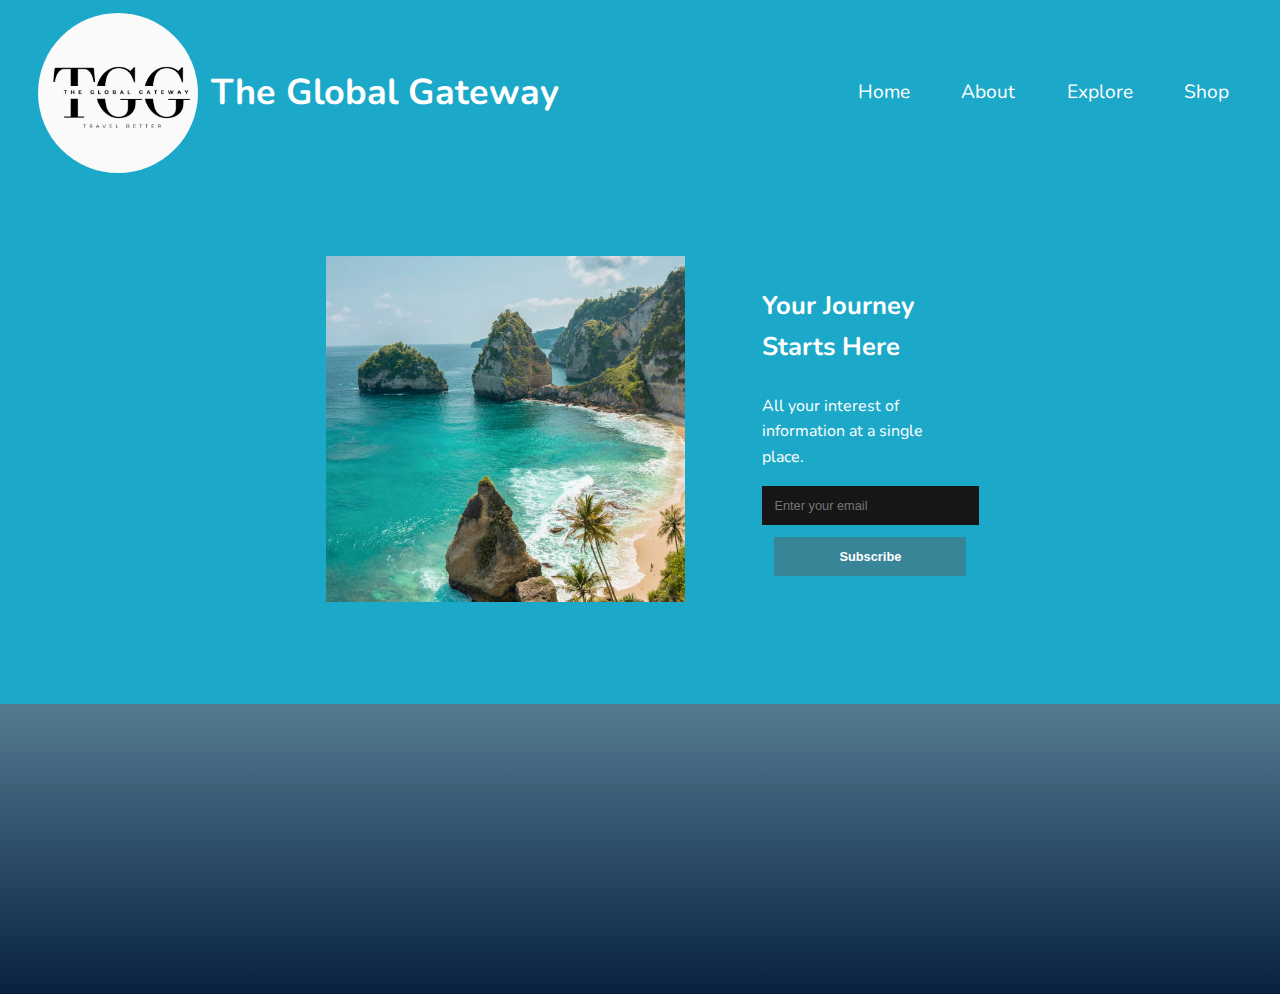
<file: index.html>
<!DOCTYPE html>
<html>
<head>
    <link rel="preconnect" href="https://fonts.googleapis.com">
    <link rel="preconnect" href="https://fonts.gstatic.com" crossorigin>
    <link href="https://fonts.googleapis.com/css2?family=Bodoni+Moda+SC:ital,opsz,wght@0,6..96,400..900;1,6..96,400..900&family=Nunito:ital,wght@0,200..1000;1,200..1000&family=Playwrite+CL:wght@100..400&display=swap" rel="stylesheet">
    <style>
        body {
            margin: 0;
            font-family: "Nunito", sans-serif;
            background-color: #1ca9c9;
            color: white;
            line-height: 1.6;
        }

        header {
            margin-top: 1vw;
            display: flex;
            align-items: center;
            justify-content: space-between;
            padding: 0 4vw;
            position: relative;
            z-index: 100;
        }

        .logo {
            display: flex;
            align-items: center;
            color: white;
            font-size: 1.5em;
            font-weight: bold;
        }
        
        .logo img {
            height: 12.5vw;
            margin-right: 1vw;
            margin-left: -1vw;
            border-radius: 50%;
            position: relative;
            transition: transform 0.3s cubic-bezier(0.075, 0.82, 0.165, 1);
        }
        
        .logo img:hover {
            transform: scale3d(0.9, 0.9, 0.9);
        }

        nav {
            display: flex;
            gap: 4vw;
        }

        nav a {
            color: white;
            text-decoration: none;
            font-size: 1.2em;
            position: relative;
        }

        nav a::after {
            content: '';
            position: absolute;
            width: 0;
            height: 2px;
            display: block;
            background: white;
            transition: width .3s;
            bottom: -5px;
            left: 0;
        }

        nav a:hover::after {
            width: 100%;
        }

        .container {
            display: flex;
            align-items: center;
            justify-content: center;
            margin-top: 7.5vw;
            padding: 0 5vw;
            position: relative;
        }

        .image-wrapper {
            position: relative;
            width: 28vw;
            height: 28vw;
            overflow: hidden;
            margin-right: 2vw;
            margin-bottom: 7vw;
            margin-top: -1vw;
        }

        .beach-img {
            width: 28vw;
            height: 28vw;
            transition: transform 1s ease, box-shadow 1s ease;
            position: absolute;
            margin-right: 2vw;
            margin-bottom: 7vw;
            margin-top: -1vw;
        }
        
        .beach-img:hover {
            transform: scale(1.1);
            box-shadow: 0 1vw 2vw rgba(0, 0, 0, 0.5);
        }

        .beach-img.new-image {
            opacity: 0;
            transform: rotateY(180deg);
        }
        
        .image-wrapper:hover .beach-img {
            transform: rotateY(180deg);
        }
        
        .image-wrapper:hover .beach-img.new-image {
            opacity: 1;
            transform: rotateY(0deg);
        }
        
        .text {
            margin-top: -8vw;
            margin-left: 4vw;
            max-width: 15vw;
        }

        .text h1 {
            font-size: 2vw;
            margin-bottom: 2vw;
            max-width: 12vw;
            font-weight: bolder;
        }
        
        .input-group {
            display: flex;
            flex-direction: column;
            align-items: center;
            gap: 1vw;
            width: 100%;
            max-width: 16vw;
            margin-top: 1vw;
        }

        .input-group input,
        .input-group button {
            width: 100%;
            height: 3vw;
            border: none;
            padding: 0 1vw;
            font-size: 1vw;
            margin-left: 2vw;
        }

        .input-group input {
            background: rgb(22, 22, 22);
            color: rgb(160, 157, 157);
        }

        .input-group button {
            background: rgba(90, 87, 87, 0.438);
            color: rgb(255, 255, 255);
            font-weight: bold;
            cursor: pointer;
            transition: background 1s, color 1s;
            margin-bottom: 2vw;
        }

        .input-group button a {
            color: inherit;
            text-decoration: none;
        }

        .input-group button:hover {
            display: block;
            filter: drop-shadow(0 0 2vw);
            background: #f0f0f0;
            color: #333;
        }

        .input-group button:hover a {
            color: #333;
        }

        footer {
            background: hsla(213, 77%, 14%, 1);background: linear-gradient(90deg, hsla(213, 77%, 14%, 1) 0%, hsla(202, 27%, 45%, 1) 100%);background: -moz-linear-gradient(90deg, hsla(213, 77%, 14%, 1) 0%, hsla(202, 27%, 45%, 1) 100%);background: -webkit-linear-gradient(90deg, hsla(213, 77%, 14%, 1) 0%, hsla(202, 27%, 45%, 1) 100%);filter: progid: DXImageTransform.Microsoft.gradient( startColorstr="#08203E%22,%20endColorstr=%22#557C93%22,%20GradientType=1%20");
            color: #fff;
            padding: 0.5vw 0.5vw;
            display: flex;
            justify-content: space-around;
            flex-wrap: wrap;
            position: relative;
            transition: background-color 0.3s ease;
        }

        .footer-section {
            margin: 2vw;
            opacity: 0;
            transform: translateY(2vw);
            transition: opacity 0.5s, transform 0.5s;
        }

        footer:hover .footer-section {
            opacity: 1;
            transform: translateY(0);
        }

        .footer-section h3 {
            font-size: 1.5vw;
            margin-bottom: 1vw;
        }

        .footer-section p, .footer-section ul {
            font-size: 1vw;
            margin: 0;
        }

        .footer-section ul {
            list-style: none;
            padding: 0;
        }

        .footer-section ul li {
            margin: 0.5vw 0;
        }

        .footer-section ul li a {
            color: #fff;
            text-decoration: none;
            transition: color 0.3s;
        }

        .footer-section ul li a:hover {
            color: #ccc;
        }

        .footer-bottom {
            width: 100%;
            text-align: center;
            padding: 1vw 0;
        }

        @media (max-width: 768px) {
            footer {
                flex-direction: column;
                align-items: center;
            }
        }

        footer p {
            opacity: 0; 
            transform: translateY(2vw); 
            transition: opacity 0.5s ease, transform 0.5s ease;
        }
        
        footer:hover p {
            opacity: 1; 
            transform: translateY(0); 
        }
    </style>
</head>
<body>
    <header>
        <div class="logo">
            <img src="logo.png" alt="Logo">
            <h2>The Global Gateway</h2>
        </div>
        <nav>
            <a href="#home">Home</a>
            <a href="#about">About</a>
            <a href="#explore">Explore</a>
            <a href="#shop">Shop</a>
        </nav>
    </header>
    <div class="container">
        <div class="image-wrapper">
            <img src="join-island.jpg" class="beach-img" alt="Beautiful Beach">
            <img src="Maldives.jpg" class="beach-img new-image" alt="New Image">
        </div>
        <div class="text">
            <h1>Your Journey Starts Here</h1>
            <p>All your interest of information at a single place.</p>
            <div class="input-group">
                <input type="email" placeholder="Enter your email">
                <button type="submit"><a href="homepage.html">Subscribe</a></button>
            </div>
        </div>
    </div>
    <footer id="footer">
        <div class="footer-section">
            <h3>The Global Gateway</h3>
            <p>Travel with us and explore the world without limits.</p>
        </div>
        <div class="footer-section">
            <h3>About</h3>
            <ul>
                <li><a href="#about-us">About Us</a></li>
                <li><a href="#features">Features</a></li>
                <li><a href="#news-blog">News & Blog</a></li>
            </ul>
        </div>
        <div class="footer-section">
            <h3>Company</h3>
            <ul>
                <li><a href="#faqs">FAQs</a></li>
                <li><a href="#history">History</a></li>
                <li><a href="#testimonials">Testimonials</a></li>
            </ul>
        </div>
        <div class="footer-section">
            <h3>Contact</h3>
            <ul>
                <li><a href="#call-center">Call Center</a></li>
                <li><a href="#support-center">Support Center</a></li>
                <li><a href="#contact-us">Contact Us</a></li>
            </ul>
        </div>
        <div class="footer-section">
            <h3>Support</h3>
            <ul>
                <li><a href="#privacy-policy">Privacy Policy</a></li>
                <li><a href="#terms-services">Terms & Services</a></li>
                <li><a href="#payments">Payments</a></li>
            </ul>
        </div>
        <div class="footer-bottom">
            <p>&copy; 2024 The Global Gateway. All rights reserved.</p>
        </div>
    </footer>
</body>
</html>
</file>
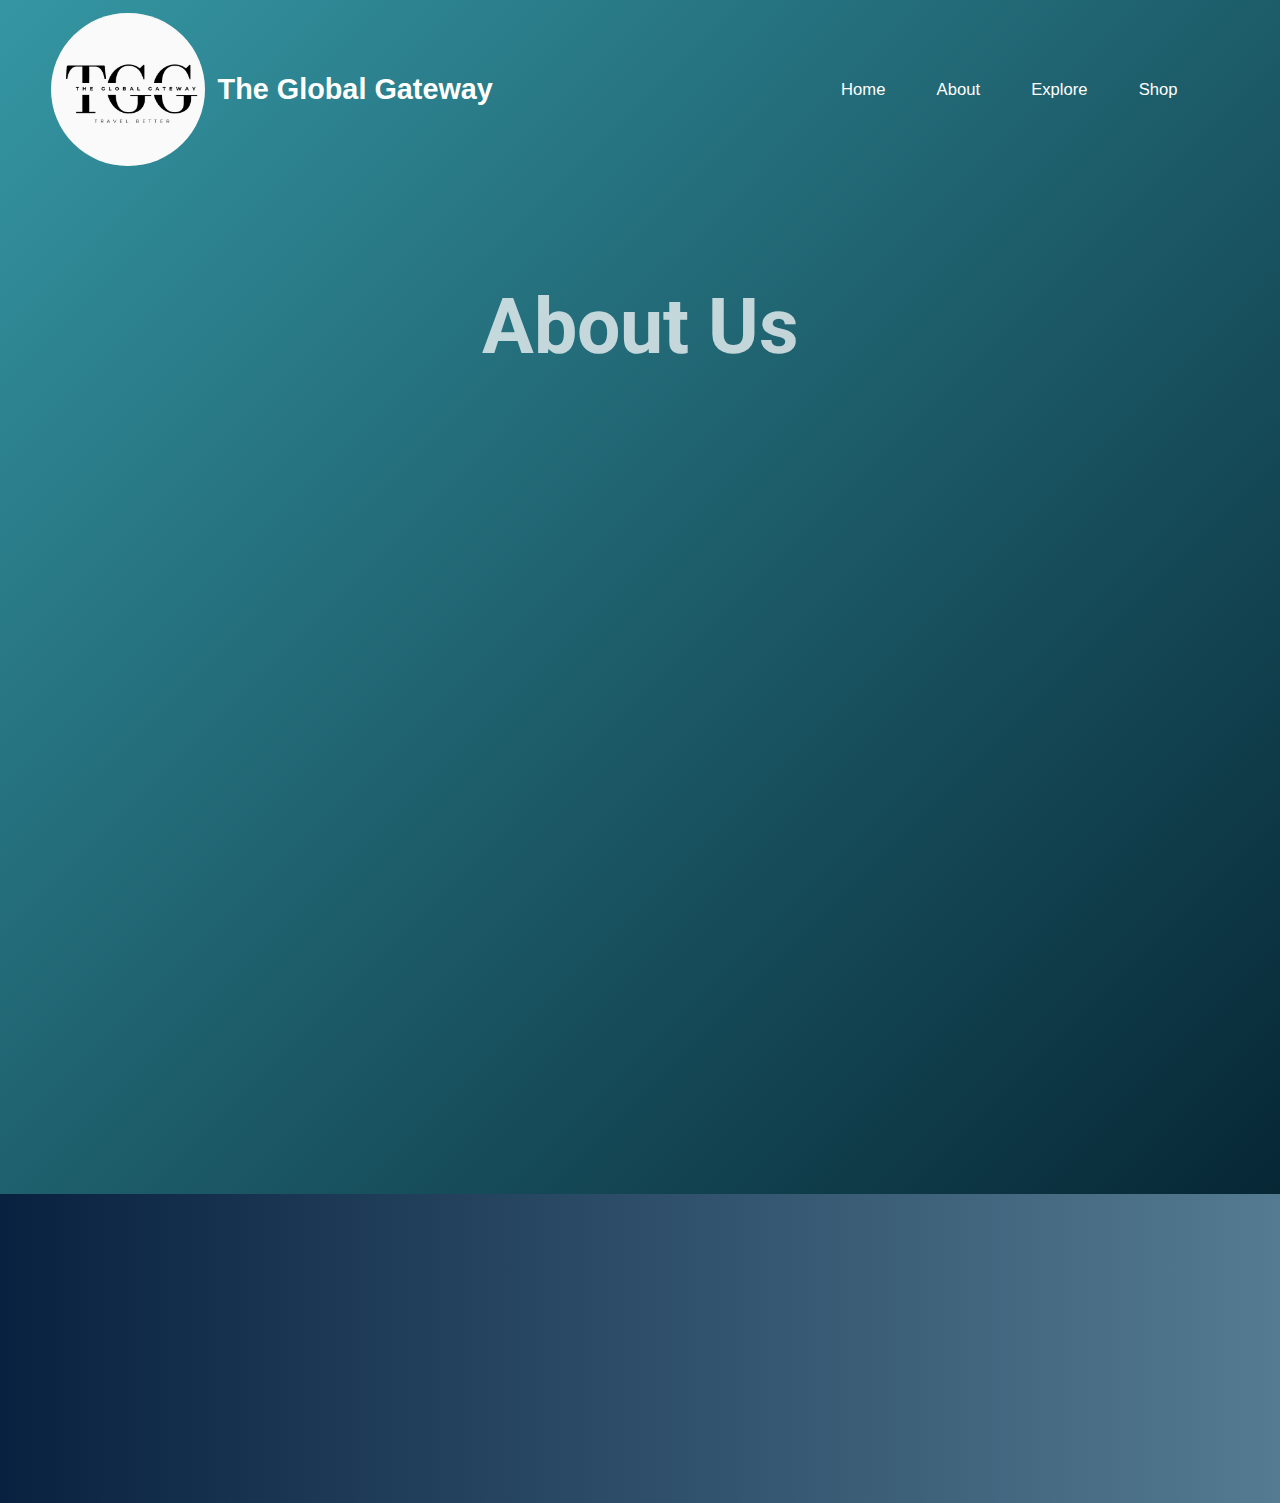
<file: aboutus.html>
<!DOCTYPE html>
<html lang="en">
<head>
    <meta charset="UTF-8">
    <meta name="viewport" content="width=device-width, initial-scale=1.0">
    <title>About Us - Your Travel Vlog</title>
    <link href="https://fonts.googleapis.com/css2?family=Roboto:wght@700&family=Lora:wght@400&display=swap" rel="stylesheet">
    <style>
        body {
            margin: 0;
            font-family: 'Arial', sans-serif;
            background: linear-gradient(135deg, #3596a3, #011927);
            color: #011b29;
            overflow-x: hidden;
        }

        header {
            margin-top: 1vw;
            display: flex;
            align-items: center;
            justify-content: space-between;
            padding: 0 8vw;
            position: relative;
            z-index: 100;
        }
        
        .logo {
            display: flex;
            align-items: center;
            color: white;
            font-size: 1.5vw;
            font-weight: bold;
        }
        
        .logo img {
            height: 12vw;
            margin-right: 1vw;
            margin-left: -4vw;
            border-radius: 50%;
            position: relative;
            transition: transform 0.3s cubic-bezier(0.075, 0.82, 0.165, 1);
        }
        
        .logo img:hover {
            transform: scale3d(0.9, 0.9, 0.9);
        }

        nav {
            display: flex;
            gap: 4vw;
        }
        
        nav a {
            color: white;
            text-decoration: none;
            font-size: 1.3vw;
            position: relative;
        }
        
        nav a::after {
            content: '';
            position: absolute;
            width: 0;
            height: 0.2vw;
            display: block;
            background: white;
            transition: width .3s;
            bottom: -0.5vw;
            left: 0;
        }
        
        nav a:hover::after {
            width: 100%;
        }

        .about-section {
            display: flex;
            flex-direction: column;
            align-items: center;
            min-height: 100vh;
            color: rgb(255, 255, 255);
            padding: 5vw 2vw;
            position: relative;
            animation: fadeIn 2s ease-in-out;
        }

        .content {
            text-align: center;
            animation: slideInFromTop 1s ease-out;
        }

        h1 {
            font-family: 'Roboto', sans-serif;
            font-size: 6vw;
            margin-bottom: 2vw;
            color: #ffffffbb;
            animation: bounceIn 1s ease-in-out;
        }

        p {
            font-family: 'Lora', serif;
            font-size: 2vw;
            line-height: 1.6;
            margin-bottom: 4vw;
            opacity: 0;
            animation: fadeInUp 1s ease-in-out forwards;
            animation-delay: 1s;
        }

        .features {
            display: flex;
            flex-wrap: wrap;
            justify-content: center;
            gap: 3vw;
            width: 100%;
            max-width: 1200px;
            opacity: 0;
            animation: fadeInUp 1s ease-in-out forwards;
            animation-delay: 1.5s;
        }

        .feature-item {
            position: relative;
            width: 28vw;
            min-width: 250px;
            max-width: 30vw;
            height: 20vw;
            background-color:#1a4a50;
            border-radius: 1vw;
            box-shadow: 0 1vw 2vw rgba(0, 0, 0, 0.2);
            cursor: pointer;
            overflow: hidden;
            display: flex;
            align-items: center;
            justify-content: center;
            transition: box-shadow 0.3s ease, transform 0.3s ease;
            color: #e1f5fe;
        }

        .feature-item h2 {
            margin: 0;
            font-size: 3vw;
            position: relative;
            z-index: 2;
            transition: opacity 0.3s ease;
        }

        .feature-item .description {
            font-size: 1.4vw;
            opacity: 0;
            transform: scale(0.8);
            transition: opacity 0.3s ease, transform 0.3s ease;
            position: absolute;
            top: 50%;
            left: 50%;
            transform: translate(-50%, -50%) scale(0.8);
            padding: 2vw;
            width: 100%;
            text-align: center;
            color: whitesmoke;
            z-index: 2;
        }

        .feature-item::before {
            content: '';
            position: absolute;
            top: 0;
            left: 0;
            width: 100%;
            height: 100%;
            background: rgba(0, 0, 0, 0.3);
            backdrop-filter: blur(5px);
            z-index: 1;
            transition: opacity 0.3s ease;
        }

        .feature-item:hover::before {
            opacity: 1;
        }

        .feature-item:hover .description {
            opacity: 1;
            transform: translate(-50%, -50%) scale(1);
        }

        .feature-item:hover h2 {
            opacity: 0;
        }

        .feature-item:hover {
            transform: scale(1.05);
            box-shadow: 0 2vw 4vw rgba(0, 0, 0, 0.3);
        }

        @keyframes fadeIn {
            from {
                opacity: 0;
            }
            to {
                opacity: 1;
            }
        }

        @keyframes fadeInUp {
            from {
                transform: translateY(5vw);
                opacity: 0;
            }
            to {
                transform: translateY(0);
                opacity: 1;
            }
        }

        @keyframes slideInFromTop {
            from {
                transform: translateY(-100vw);
                opacity: 0;
            }
            to {
                transform: translateY(0);
                opacity: 1;
            }
        }

        @keyframes bounceIn {
            from {
                transform: scale(0.5);
                opacity: 0;
            }
            to {
                transform: scale(1);
                opacity: 1;
            }
        }

        footer {
            background: hsla(213, 77%, 14%, 1);
            background: linear-gradient(90deg, hsla(213, 77%, 14%, 1) 0%, hsla(202, 27%, 45%, 1) 100%);
            color: #fff;
            padding: .5vw;
            display: flex;
            justify-content: space-around;
            flex-wrap: wrap;
            position: relative;
            transition: background-color 0.3s ease;
        }
        
        .footer-section {
            margin: 2vw;
            opacity: 0;
            transform: translateY(2vw);
            transition: opacity 0.5s, transform 0.5s;
        }
        
        footer:hover .footer-section {
            opacity: 1;
            transform: translateY(0);
        }
        
        .footer-section h3 {
            font-size: 1.5vw;
            margin-bottom: 1vw;
        }
        
        .footer-section p, .footer-section ul {
            font-size: 1.2vw;
            margin: 0;
        }
        
        .footer-section ul {
            list-style: none;
            padding: 0;
        }
        
        .footer-section ul li {
            margin: 0.5vw 0;
        }
        
        .footer-section ul li a {
            color: #fff;
            text-decoration: none;
            transition: color 0.3s;
        }
        
        .footer-section ul li a:hover {
            color: #ccc;
        }
        
        footer p {
            width: 100%;
            text-align: center;
            opacity: 0;
            transform: translateY(2vw); 
            transition: opacity 0.5s ease, transform 0.5s ease;
        }
        
        footer:hover p {
            opacity: 1; 
            transform: translateY(0); 
        }
    </style>
</head>
<body>
    <header>
        <div class="logo">
            <img src="logo.png" alt="Logo">
            <h2>The Global Gateway</h2>
        </div>
        <nav>
            <a href="homepage.html">Home</a>
            <a href="aboutus.html">About</a>
            <a href="explore.html">Explore</a>
            <a href="shop.html">Shop</a>
        </nav>
    </header>

    <section class="about-section">
        <div class="content">
            <h1>About Us</h1>
            <p>Welcome to our Travel Vlog! We bring you the best travel experiences, complete with stunning visual content and a unique Budget Maker to plan your trips effortlessly.</p>
        </div>
        <div class="features">
            <div class="feature-item">
                <h2>Visual Content</h2>
                <div class="description">Immerse yourself in captivating visuals from all around the world. Our high-quality images and videos will take you on a journey like never before.</div>
            </div>
            <div class="feature-item">
                <h2>Budget Maker</h2>
                <div class="description">Plan your trip with our easy-to-use Budget Maker. Select your destination, customize your stay, and get an accurate estimate of your travel expenses.</div>
            </div>
            <div class="feature-item">
                <h2>Travel Tips</h2>
                <div class="description">Discover useful tips and guides for your next adventure. From hidden gems to must-visit attractions, we've got you covered.</div>
            </div>
        </div>
    </section>
</body>
<footer id="footer">
    <div class="footer-section">
        <h3>The Global Gateway</h3>
        <p>Travel with us and explore the world without limits.</p>
    </div>
    <div class="footer-section">
        <h3>About</h3>
        <ul>
            <li><a href="#about-us">About Us</a></li>
            <li><a href="#features">Features</a></li>
            <li><a href="#news-blog">News & Blog</a></li>
        </ul>
    </div>
    <div class="footer-section">
        <h3>Company</h3>
        <ul>
            <li><a href="#faqs">FAQs</a></li>
            <li><a href="#history">History</a></li>
            <li><a href="#testimonials">Testimonials</a></li>
        </ul>
    </div>
    <div class="footer-section">
        <h3>Contact</h3>
        <ul>
            <li><a href="#call-center">Call Center</a></li>
            <li><a href="#support-center">Support Center</a></li>
            <li><a href="#contact-us">Contact Us</a></li>
        </ul>
    </div>
    <div class="footer-section">
        <h3>Support</h3>
        <ul>
            <li><a href="#privacy-policy">Privacy Policy</a></li>
            <li><a href="#terms-services">Terms & Services</a></li>
            <li><a href="#payments">Payments</a></li>
        </ul>
    </div>
    <p>&copy; 2024 The Global Gateway. All rights reserved.</p>
</footer>
</html>
</file>
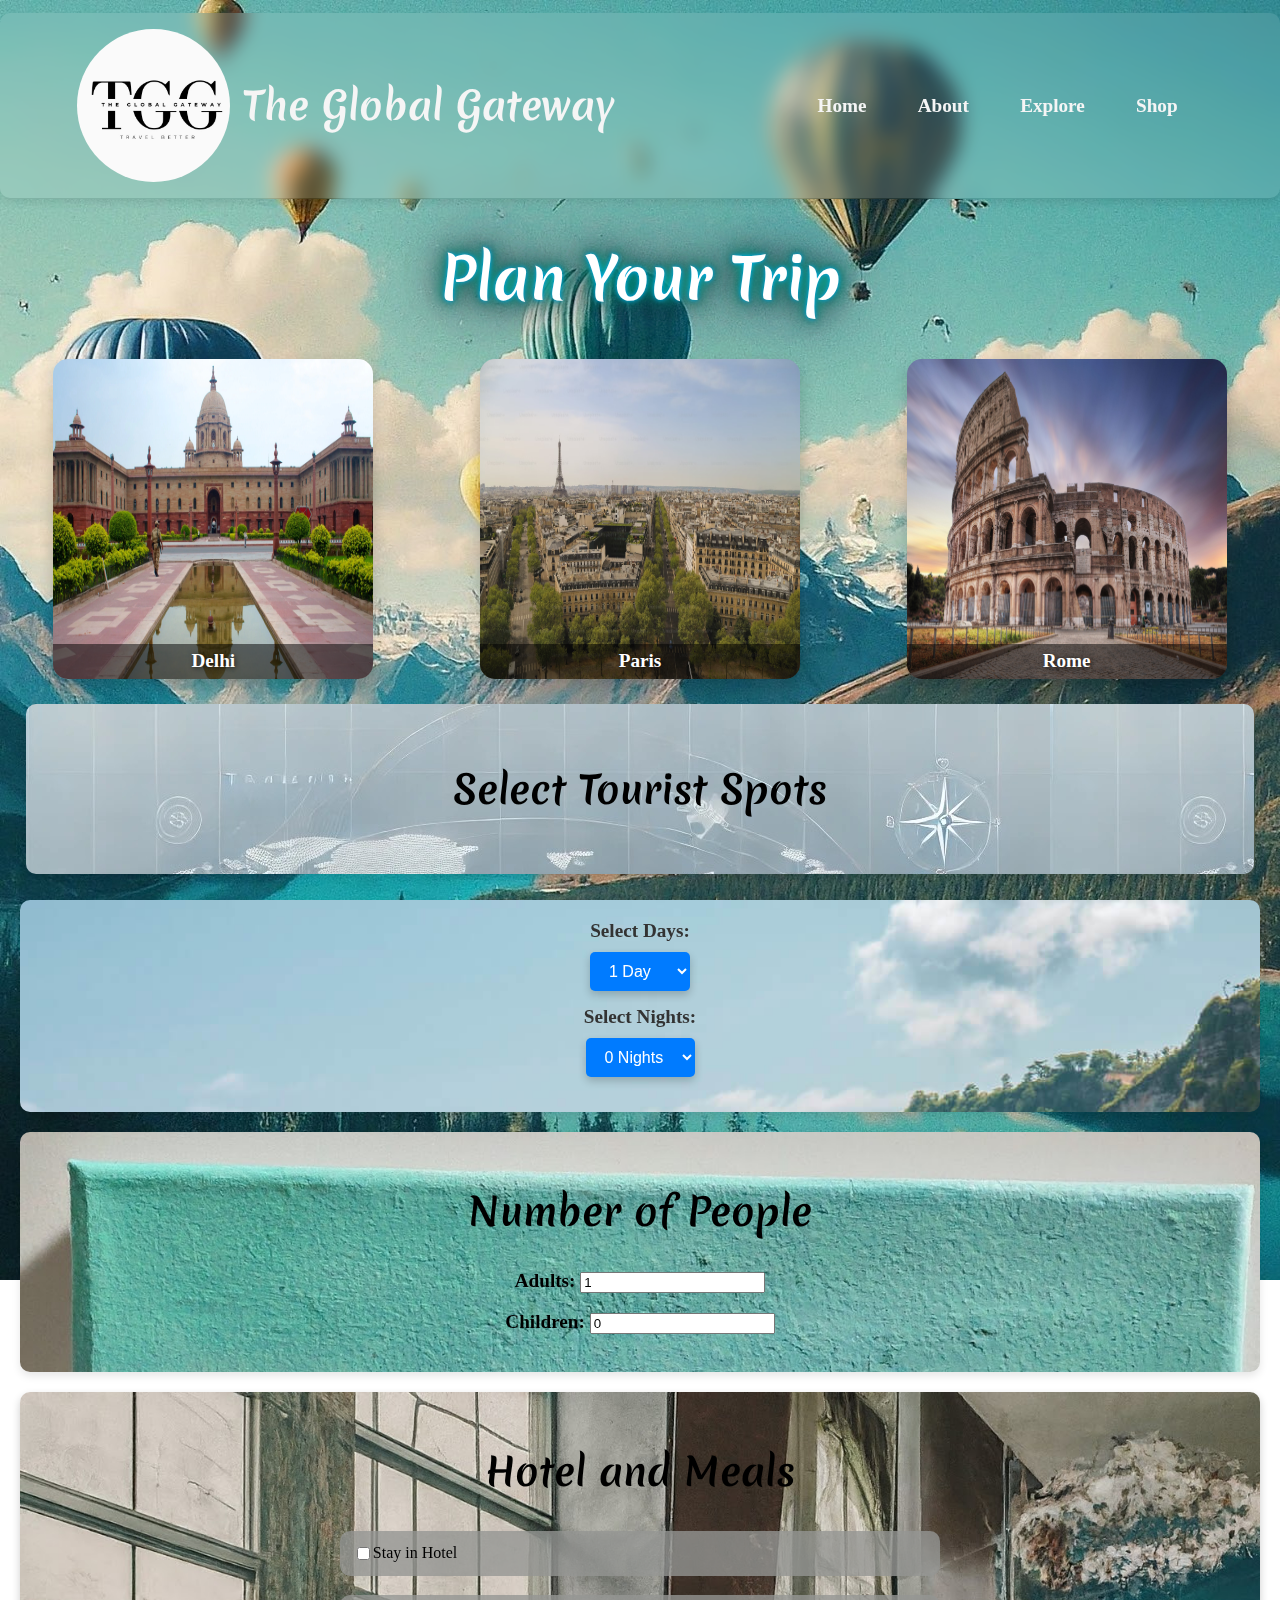
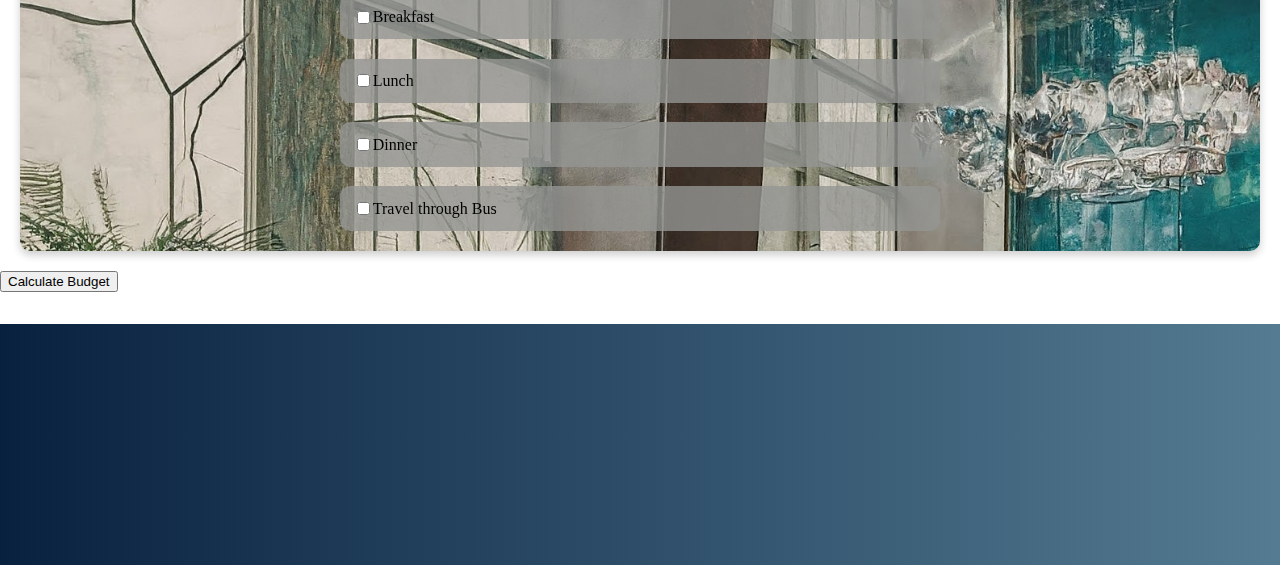
<file: budget.html>
<!DOCTYPE html>
<html lang="en">
<head>
    <meta charset="UTF-8">
    <meta name="viewport" content="width=device-width, initial-scale=1.0">
    <title>Plan Your Trip</title>
    <link href="https://fonts.googleapis.com/css2?family=Roboto:wght@700&family=Lora:wght@400&display=swap" rel="stylesheet">
    <link rel="preconnect" href="https://fonts.googleapis.com">
    <link rel="preconnect" href="https://fonts.gstatic.com" crossorigin>
    <link href="https://fonts.googleapis.com/css2?family=Baskervville+SC&display=swap" rel="stylesheet">
    <link rel="preconnect" href="https://fonts.googleapis.com">
    <link rel="preconnect" href="https://fonts.gstatic.com" crossorigin>
    <link href="https://fonts.googleapis.com/css2?family=Merienda:wght@300..900&display=swap" rel="stylesheet">

    <style>
        body {
            margin: 0;
            background-image: url("travel.jpg");
            overflow-x: hidden;
            background-repeat: no-repeat;
            background-size: contain;
        }
        
        body h1{
            font-family: "Merienda", cursive;
            font-optical-sizing: auto;
            font-weight: bold;
            font-style: normal;
            text-align: center;
            font-size: 4.5vw;
            text-shadow: 0 0 5px #00b7ff, 0 0 15px #00ffdd, 0 0 20px #000000, 0 0 40px #000000, 0 0 60px #73a7d8, 0 0 10px #000000, 0 0 98px #000000;
            color: #ffffff;
        }

        body h2{
            font-family: "Merienda", cursive;
            font-optical-sizing: auto;
            font-weight: bold;
            font-style: normal;
            font-size: 3vw;
            text-align: center;
        }
        
        header {
            margin-top: 1vw;
            display: flex;
            align-items: center;
            justify-content: space-between;
            padding: 1rem 8vw;
            position: relative;
            background: rgba(255, 255, 255, 0.1); /* Semi-transparent background */
            backdrop-filter: blur(10px); /* Blurring effect */
            -webkit-backdrop-filter: blur(10px); /* For Safari */
            border-radius: 10px;
            box-shadow: 0 4px 8px rgba(0, 0, 0, 0.1);
            z-index: 100;
            transition: background 0.3s ease-in-out;
        }
        
        header.scrolled {
            background: rgba(255, 255, 255, 0.2); /* Adjust background on scroll if needed */
        }

        header h2{
            color: whitesmoke;
        }
        
        .places img{
            height: 22vw;
            width: 22vw;
            margin-left: 4vw;
        }
        
        #budgetForm h2{
            font-weight: bolder;
            font-family: "Baskervville SC", serif;
            font-style: normal;
            font-size: 2vw;
        }
        
        .logo {
            display: flex;
            align-items: center;
            color: rgba(0, 0, 0, 0.815);
            font-size: 1.5vw;
            font-weight: bold;
        
        }
        
        .logo img {
            height: 12vw;
            margin-right: 1vw;
            margin-left: -2vw;
            border-radius: 50%;
            position: relative;
            transition: transform 0.3s cubic-bezier(0.075, 0.82, 0.165, 1);
        }
        
        .logo img:hover {
            transform: scale3d(0.9, 0.9, 0.9);
        }

        nav {
            display: flex;
            gap: 4vw;
        }
        
        nav a {
            color: whitesmoke;
            text-decoration: none;
            font-size: 1.5vw;
            position: relative;
            font-weight: 600;
        }
        
        nav a::after {
            content: '';
            position: absolute;
            width: 0;
            height: 0.2vw;
            display: block;
            background: white;
            transition: width .3s;
            bottom: -0.5vw;
            left: 0;
        }
        
        nav a:hover::after {
            width: 100%;
        }

        .hidden {
            display: none;
        }

        .places {
            display: flex;
            justify-content: space-around;
            margin-top: 2vw;
        }
        
        .places .destination-card {
            position: relative;
            width: 25vw;
            height: 25vw;
            border-radius: 15px;
            overflow: hidden;
            box-shadow: 0 8px 16px rgba(0, 0, 0, 0.2);
            transition: transform 0.3s, box-shadow 0.3s;
            cursor: pointer;
        }
        
        .places .destination-card img {
            width: 25vw;
            height: 25vw;
            margin: 0;
            padding: 0;
            border-bottom: 2px solid #fff;
        }
        
        .places .destination-card:hover {
            transform: scale(1.05);
            box-shadow: 0 12px 24px rgba(0, 0, 0, 0.3);
        }
        
        .places .destination-card h3 {
            position: absolute;
            bottom: 0;
            width: 100%;
            text-align: center;
            color: #fff;
            background: rgba(0, 0, 0, 0.5);
            padding: 0.5vw 0;
            margin: 0;
            font-size: 1.5vw;
            text-shadow: 1px 1px 5px rgba(0, 0, 0, 0.7);
        }
        
        .places input[type="radio"] {
            display: none;
        }
        
        .places input[type="radio"]:checked + .destination-card {
            border: 3px solid #00b7ff;
            box-shadow: 0 12px 24px rgba(0, 183, 255, 0.4);
        }
        
        .tourist-spots-container {
            display: flex;
            flex-direction: column;
            align-items: center;
            margin: 2vw;
            padding: 2vw;
            border-radius: 10px;
            background-image: url("bmbg.webp");
            box-shadow: 0 4px 8px rgba(0, 0, 0, 0.1); /* Shadow effect */
            backdrop-filter: blur(8px); /* Blurring effect */
        }
        
        .tourist-spots h2 {
            font-family: "Baskervville SC", serif;
            font-weight: bold;
            font-size: 2vw;
            margin-bottom: 1vw;
            color: #007BFF; /* Attractive blue color */
        }
        
        .tourist-spots label {
            display: block;
            padding: 1vw;
            margin: 0.5vw 0;
            font-size: 1.2vw;
            color: #333;
            background: rgba(152, 154, 155, 0.747);
            border-radius: 8px;
            transition: background 0.3s, transform 0.3s;
            cursor: pointer;
        }
        
        .tourist-spots label:hover {
            background: rgba(255, 255, 255, 0.918);
            transform: scale(1.02);
        }
        
        .tourist-spots input[type="checkbox"] {
            margin-right: 10px;
            cursor: pointer;
        }
        
        .duration-container {
            display: flex;
            flex-direction: column;
            align-items: center;
            margin: 20px;
            padding: 20px;
            border-radius: 10px;
            background-image: url('join-island.jpg');
            background-size: cover;
            box-shadow: 0 4px 8px rgba(0, 0, 0, 0.1); 
            backdrop-filter: blur(10px);
        }
        
        .duration-container label {
            font-size: 1.2em;
            margin-bottom: 10px;
            color: #333;
            font-weight: 600;
        }
        
        .duration-container select {
            font-size: 1em;
            padding: 10px 15px;
            border: none;
            border-radius: 5px;
            background: #007BFF;
            color: white;
            cursor: pointer;
            margin-bottom: 15px; /* Space between dropdowns */
            transition: background-color 0.3s ease, transform 0.3s ease, box-shadow 0.3s ease;box-shadow: 0 4px 8px rgba(0, 0, 0, 0.2); /* Shadow effect */
        }
        
        .duration-container select:hover {
            background-color: #0056b3;
        }
        
        .duration-container select:focus {
            outline: none;
            border-color: #0056b3;
            transform: scale(1.05);
        }
        
        .number {
            display: flex;
            flex-direction: column;
            align-items: center;
            margin: 20px;
            padding: 20px;
            border-radius: 10px;
            background-image: url("people.jpg");
            background-size: 98vw;
            box-shadow: 0 4px 8px rgba(0, 0, 0, 0.1); 
            backdrop-filter: blur(20px); 
        }
        
        .number label{
            font-size: 1.5vw;
            font-weight: bolder;
        }
        
        .stay-meals-container {
            display: flex;
            flex-direction: column;
            align-items: center;
            margin: 20px;
            padding: 20px;
            border-radius: 10px;
            background-image: url('stay.jpg');
            background-size: cover;
            box-shadow: 0 4px 8px rgba(0, 0, 0, 0.2);
            backdrop-filter: blur(10px);
        }
        
        .stay-meals-options {
            display: flex;
            flex-direction: column;
            gap: 1.5vw;
            width: 100%;
            max-width: 600px;
        }
        
        .stay-meals-options .option {
            display: flex;
            align-items: center;
            background: rgba(148, 150, 147, 0.788);
            padding: 1vw;
            border-radius: 10px;
            transition: background 0.3s, transform 0.3s;
        }
        
        .stay-meals-options .option:hover {
            background: rgba(255, 255, 255, 0.89);
            transform: scale(1.02);
        }

        footer {
            background: hsla(213, 77%, 14%, 1);
            background: linear-gradient(90deg, hsla(213, 77%, 14%, 1) 0%, hsla(202, 27%, 45%, 1) 100%);
            color: #fff;
            padding: .5vw;
            display: flex;
            justify-content: space-around;
            flex-wrap: wrap;
            position: relative;
            transition: background-color 0.3s ease;
        }
        
        .footer-section {
            margin: 2vw;
            opacity: 0;
            transform: translateY(2vw);
            transition: opacity 0.5s, transform 0.5s;
        }
        
        footer:hover .footer-section {
            opacity: 1;
            transform: translateY(0);
        }
        
        .footer-section h3 {
            font-size: 1.5vw;
            margin-bottom: 1vw;
        }
        
        .footer-section p, .footer-section ul {
            font-size: 1.2vw;
            margin: 0;
        }
        
        .footer-section ul {
            list-style: none;
            padding: 0;
        }
        
        .footer-section ul li {
            margin: 0.5vw 0;
        }
        
        .footer-section ul li a {
            color: #fff;
            text-decoration: none;
            transition: color 0.3s;
        }
        
        .footer-section ul li a:hover {
            color: #ccc;
        }
        
        footer p {
            width: 100%;
            text-align: center;
            opacity: 0;
            transform: translateY(2vw); 
            transition: opacity 0.5s ease, transform 0.5s ease;
        }
        
        footer:hover p {
            opacity: 1; 
            transform: translateY(0); 
        }
    </style>
</head>
<header>
    <div class="logo">
        <img src="logo.png" alt="Logo">
        <h2>The Global Gateway</h2>
    </div>
    <nav>
        <a href="homepage.html">Home</a>
        <a href="aboutus.html">About</a>
        <a href="explore.html">Explore</a>
        <a href="shop.html">Shop</a>
    </nav>
</header>
<body>
    <h1 align="center">Plan Your Trip</h1>
    <form id="budgetForm"></form>
    
    <div class="places">
        <label>
            <input type="radio" name="destination" value="Place1" onclick="updateTouristSpots()">
            <div class="destination-card">
                <img src="Delhi.jpg" alt="Place1">
                <h3>Delhi</h3>
            </div>
        </label>
        <label>
            <input type="radio" name="destination" value="Place2" onclick="updateTouristSpots()">
            <div class="destination-card">
                <img src="Paris.jpg" alt="Place 2">
                <h3>Paris</h3>
            </div>
        </label>
        <label>
            <input type="radio" name="destination" value="Place3" onclick="updateTouristSpots()">
            <div class="destination-card">
                <img src="rome.jpg" alt="Place 3">
                <h3>Rome</h3>
            </div>
        </label>
    </div>
    <div class="tourist-spots-container">
        <h2>Select Tourist Spots</h2>
        <div id="touristSpots" class="tourist-spots">
        </div>
    </div>
    
    <div class="duration-container">
        <label for="duration">Select Days:</label>
        <select id="days" name="days">
            <option value="1">1 Day</option>
            <option value="2">2 Days</option>
            <option value="3">3 Days</option>
            <option value="4">4 Days</option>
            <option value="5">5 Days</option>
            <option value="6">6 Days</option>
            <option value="7">7 Days</option>
        </select>
    
        <label for="nights">Select Nights:</label>
        <select id="nights" name="nights">
            <option value="0">0 Nights</option>
            <option value="1">1 Night</option>
            <option value="2">2 Nights</option>
            <option value="3">3 Nights</option>
            <option value="4">4 Nights</option>
            <option value="5">5 Nights</option>
            <option value="6">6 Nights</option>
            <option value="7">7 Nights</option>
        </select>
    </div>
    <div class="number">
        <h2>Number of People</h2>
        <label for="people">Adults: <input type="number" name="adults" min="1" value="1"></label><br>
        <label for="people">Children: <input type="number" name="children" min="0" value="0"></label><br>
    </div>
    <div class="stay-meals-container">
        <h2>Hotel and Meals</h2>
        <div class="stay-meals-options">
            <div class="option">
                <input type="checkbox" id="hotel" name="hotel" value="Hotel">
                <label for="hotel">Stay in Hotel</label>
            </div>
            <div class="option">
                <input type="checkbox" id="breakfast" name="meals" value="Breakfast">
                <label for="breakfast">Breakfast</label>
            </div>
            <div class="option">
                <input type="checkbox" id="lunch" name="meals" value="Lunch">
                <label for="lunch">Lunch</label>
            </div>
            <div class="option">
                <input type="checkbox" id="dinner" name="meals" value="Dinner">
                <label for="dinner">Dinner</label>
            </div>
            <div class="option">
                <input type="checkbox" id="travel" name="travel" value="Travel">
                <label for="travel">Travel through Bus</label>
            </div>
        </div>
    </div>
    
    <button type="button" onclick="calculateBudget()">Calculate Budget</button>
</form>

<h2 id="result"></h2>

<script>
    document.querySelectorAll('select').forEach(selectElement => {
        selectElement.addEventListener('change', function () {
            this.style.transition = 'none';
            this.style.transform = 'scale(1.1)';

            setTimeout(() => {
                this.style.transition = 'transform 0.3s ease';
                this.style.transform = 'scale(1)';
            }, 50);
        });
    });

    const touristSpotsData = {
        "Place1": ["Red Fort", "Qutub Minar", "India Gate", "Lotus Temple"],
        "Place2": ["Eiffel Tower", "Louvre Museum", "Palais Garnier", "Champs-Elysees"],
        "Place3": ["Colosseum", "Vatican City", "Trevi Fountain", "Pantheon"]
    };

    function updateTouristSpots() {
        const selectedPlace = document.querySelector('input[name="destination"]:checked').value;
        const touristSpots = touristSpotsData[selectedPlace];
        const touristSpotsDiv = document.getElementById('touristSpots');

        // Clear previous tourist spots
        touristSpotsDiv.innerHTML = '';

        // Add new tourist spots based on the selected destination
        touristSpots.forEach(spot => {
            const spotLabel = document.createElement('label');
            spotLabel.innerHTML = `<input type="checkbox" name="spots" value="${spot}"> ${spot}`;
            touristSpotsDiv.appendChild(spotLabel);
            touristSpotsDiv.appendChild(document.createElement('br'));
        });
    }

    function calculateBudget() {
        const days = parseInt(document.getElementById('days').value);
        const nights = parseInt(document.getElementById('nights').value);
        const spots = document.querySelectorAll('input[name="spots"]:checked').length;
        const hotel = document.querySelector('input[name="hotel"]:checked');
        const meals = document.querySelectorAll('input[name="meals"]:checked').length;

        const adults = parseInt(document.querySelector('input[name="adults"]').value);
        const children = parseInt(document.querySelector('input[name="children"]').value);

        // Base costs for different places
        const rates = {
            "Place1": { baseCost: 4999, spotCost: 1999, hotelCost: 2499, mealCost: 299 },
            "Place2": { baseCost: 24999, spotCost: 9999, hotelCost: 21999, mealCost: 2499 },
            "Place3": { baseCost: 19000, spotCost: 5999, hotelCost: 14999, mealCost: 1799 }
        };

        const selectedPlace = document.querySelector('input[name="destination"]:checked').value;
        const rate = rates[selectedPlace];

        if (!rate) {
            document.getElementById('result').textContent = 'Please select a destination.';
            return;
        }

        const adultCost = (rate.baseCost * days + rate.spotCost * spots + (hotel ? rate.hotelCost * nights : 0) + rate.mealCost * meals * days) * adults;
        const childCost = ((rate.baseCost * days + rate.spotCost * spots + (hotel ? rate.hotelCost * nights : 0) + rate.mealCost * meals * days) / 2) * children;

        const totalCost = adultCost + childCost;

        document.getElementById('result').textContent = `Estimated Budget: ₹${totalCost.toFixed(2)}`;
    }
</script>
</body>
<footer id="footer">
    <div class="footer-section">
        <h3>The Global Gateway</h3>
        <p>Travel with us and explore the world without limits.</p>
    </div>
    <div class="footer-section">
        <h3>About</h3>
        <ul>
            <li><a href="#about-us">About Us</a></li>
            <li><a href="#features">Features</a></li>
            <li><a href="#news-blog">News & Blog</a></li>
        </ul>
    </div>
    <div class="footer-section">
        <h3>Company</h3>
        <ul>
            <li><a href="#faqs">FAQs</a></li>
            <li><a href="#history">History</a></li>
            <li><a href="#testimonials">Testimonials</a></li>
        </ul>
    </div>
    <div class="footer-section">
        <h3>Contact</h3>
        <ul>
            <li><a href="#call-center">Call Center</a></li>
            <li><a href="#support-center">Support Center</a></li>
            <li><a href="#contact-us">Contact Us</a></li>
        </ul>
    </div>
    <div class="footer-section">
        <h3>Support</h3>
        <ul>
            <li><a href="#privacy-policy">Privacy Policy</a></li>
            <li><a href="#terms-services">Terms & Services</a></li>
            <li><a href="#payments">Payments</a></li>
        </ul>
    </div>
    <p>&copy; 2024 The Global Gateway. All rights reserved.</p>
</footer>
</html>
</file>
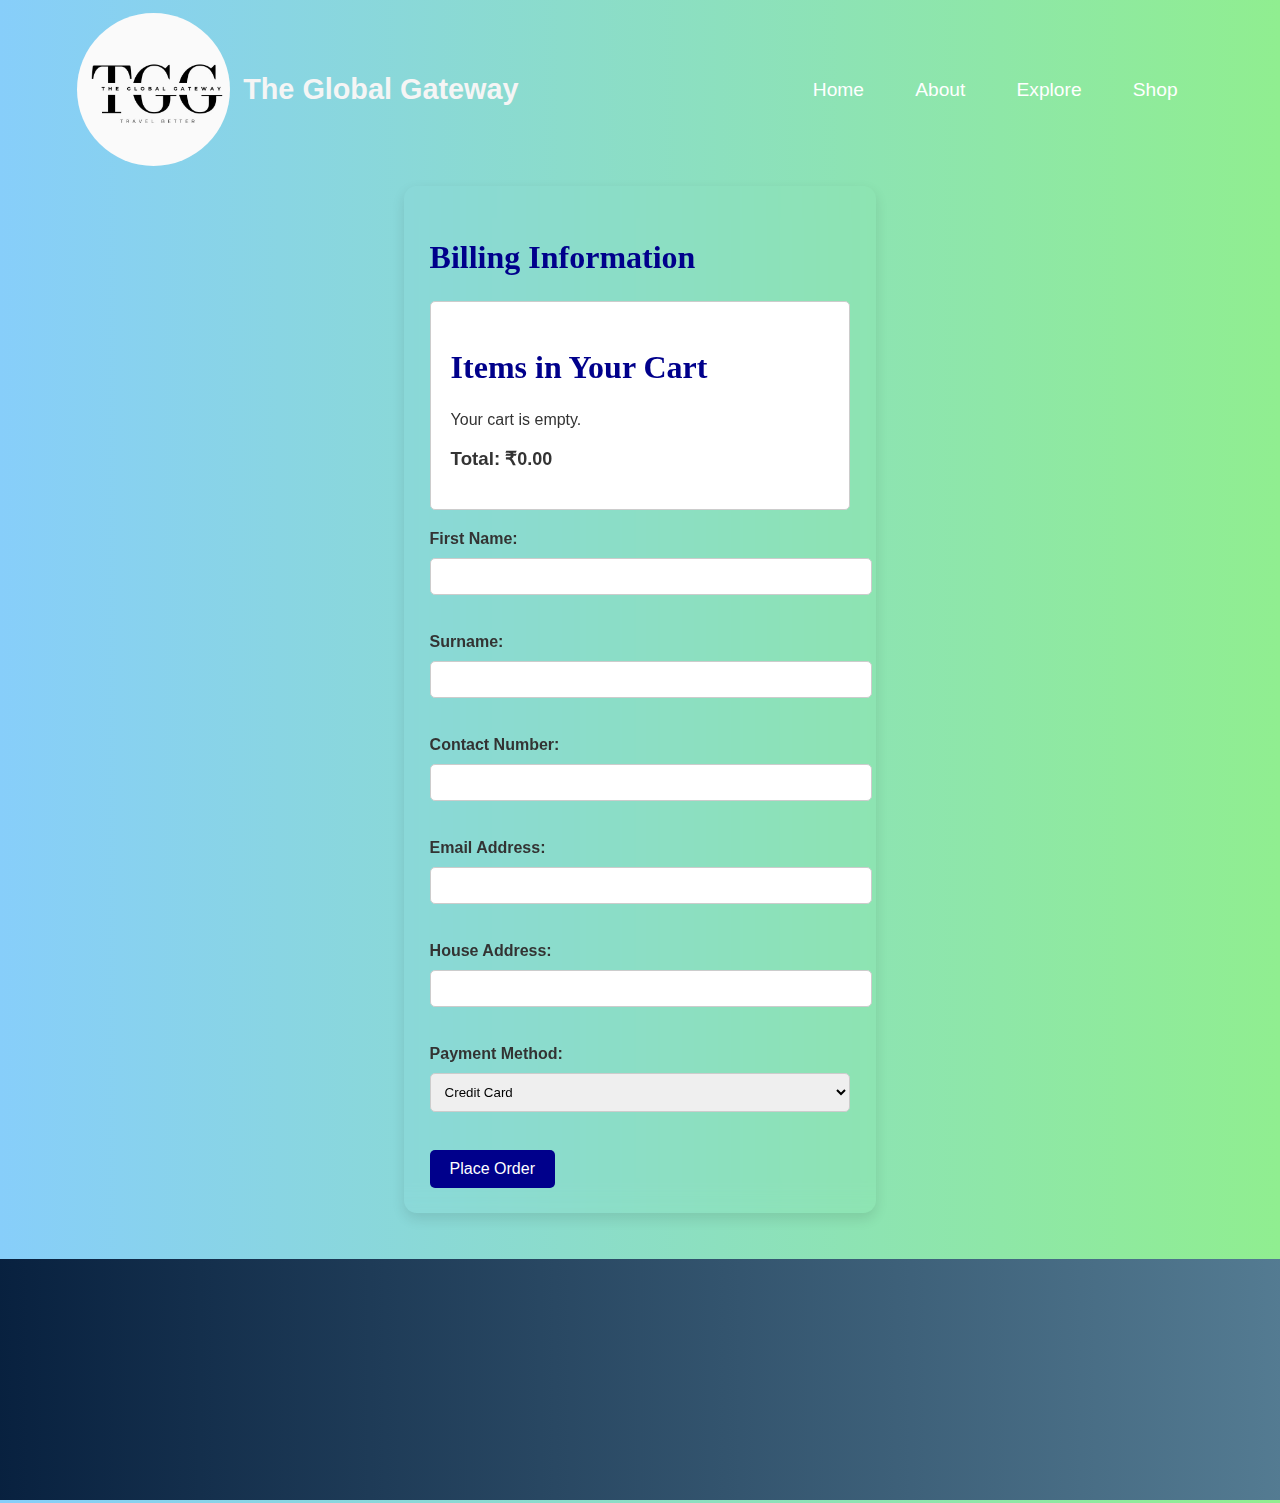
<file: checkout.html>
<!DOCTYPE html>
<html lang="en">
<head>
    <meta charset="UTF-8">
    <meta name="viewport" content="width=device-width, initial-scale=1.0">
    <title>Checkout Page</title>
    <style>
        /* Retained previous CSS */
        body {
            
            padding: 0;
            background: linear-gradient(90deg, rgba(135,206,250,1) 0%, rgba(144,238,144,1) 100%);
            color: #fff;
            margin: 0;
            font-family: "Nunito", sans-serif;
        }

        header {
            margin-top: 1vw;
            display: flex;
            align-items: center;
            justify-content: space-between;
            padding: 0 8vw;
            position: relative;
            z-index: 100;
        }

        header h2{
            color: whitesmoke;
        }
        
        .logo {
            display: flex;
            align-items: center;
            color: white;
            font-size: 1.5vw;
            font-weight: bold;
        }
        
        .logo img {
            height: 12vw;
            margin-right: 1vw;
            margin-left: -2vw;
            border-radius: 50%;
            position: relative;
            transition: transform 0.3s cubic-bezier(0.075, 0.82, 0.165, 1);
        }
        
        .logo img:hover {
            transform: scale3d(0.9, 0.9, 0.9);
        }

        nav {
            display: flex;
            gap: 4vw;
        }
        
        nav a {
            color: white;
            text-decoration: none;
            font-size: 1.5vw;
            position: relative;
        }
        
        nav a::after {
            content: '';
            position: absolute;
            width: 0;
            height: 0.2vw;
            display: block;
            background: white;
            transition: width .3s;
            bottom: -0.5vw;
            left: 0;
        }
        
        nav a:hover::after {
            width: 100%;
        }
        
        .container{
            margin-left: 30vw;
            margin-right: 30vw;
            margin-bottom: 2vw;
            align-items: center;
        }

        .checkout-section {
            backdrop-filter : blur(1vw);
            color: #333;
            align-items: center;
            padding: 2vw;
            border-radius: 1vw;
            box-shadow: 0 0.4vw 1vw rgba(0, 0, 0, 0.1);
        }

        .checkout-section h2 {
            font-family: "Playfair Display", serif;
            font-size: 2em;
            margin-bottom: 2vw;
        }

        .checkout-section .form-group {
            margin-bottom: 1.5vw;
        }

        .checkout-section .form-group label {
            display: block;
            margin-bottom: 0.5vw;
            font-weight: bold;
        }

        .checkout-section .form-group input,
        .checkout-section .form-group select {
            width: 95%;
            padding: 1vw;
            border-radius: 0.5vw;
            border: 0.1vw solid #ccc;
        }

        .checkout-section .form-group input[type="checkbox"] {
            width: auto;
            margin-right: 1vw;
        }

        .checkout-section .form-group .checkbox-label {
            display: inline-block;
            margin-left: 1vw;
        }

        .checkout-section .additional-info {
            display: none;
            margin-top: 1.5vw;
        }

        .checkout-section .additional-info label {
            display: block;
            margin-bottom: 0.5vw;
            font-weight: bold;
        }

        .checkout-section .checkout-btn {
            background-color: #32a1cd;
            color: #fff;
            border: none;
            padding: 1vw 2vw;
            font-size: 1.2em;
            font-weight: bold;
            border-radius: 0.5vw;
            cursor: pointer;
            transition: background-color 0.3s, transform 0.3s;
            display: block;
            width: 100%;
            text-align: center;
        }

        .checkout-section .checkout-btn:hover {
            background-color: #228B22;
            transform: translateY(-0.2vw);
        }

        main {
            padding: 20px;
        }

        h1, h2 {
            color: darkblue;
        }

        form {
            margin-top: 20px;
        }

        label {
            display: block;
            margin-bottom: 10px;
            font-weight: bold;
        }

        input[type="text"], input[type="email"], select {
            width: 100%;
            padding: 10px;
            margin-bottom: 20px;
            border: 1px solid #ccc;
            border-radius: 5px;
        }

        button[type="submit"] {
            background-color: darkblue;
            color: white;
            padding: 10px 20px;
            border: none;
            border-radius: 5px;
            cursor: pointer;
            font-size: 16px;
        }

        button[type="submit"]:hover {
            background-color: black;
        }


        #cartItems .cart-item {
            display: flex;
            align-items: center;
            margin-bottom: 10px;
        }

        #cartItems .cart-item img {
            width: 50px;
            height: 50px;
            margin-right: 10px;
        }

        #cartItems .cart-item span {
            margin-right: 10px;
        }

        #cartTotal {
            font-weight: bold;
            font-size: 18px;
        }

        footer {
            background: hsla(213, 77%, 14%, 1);
            background: linear-gradient(90deg, hsla(213, 77%, 14%, 1) 0%, hsla(202, 27%, 45%, 1) 100%);
            color: #fff;
            padding: .5vw;
            display: flex;
            justify-content: space-around;
            flex-wrap: wrap;
            position: relative;
            transition: background-color 0.3s ease;
        }
        
        .footer-section {
            margin: 2vw;
            opacity: 0;
            transform: translateY(2vw);
            transition: opacity 0.5s, transform 0.5s;
        }
        
        footer:hover .footer-section {
            opacity: 1;
            transform: translateY(0);
        }
        
        .footer-section h3 {
            font-size: 1.5vw;
            margin-bottom: 1vw;
        }
        
        .footer-section p, .footer-section ul {
            font-size: 1.2vw;
            margin: 0;
        }
        
        .footer-section ul {
            list-style: none;
            padding: 0;
        }
        
        .footer-section ul li {
            margin: 0.5vw 0;
        }
        
        .footer-section ul li a {
            color: #fff;
            text-decoration: none;
            transition: color 0.3s;
        }
        
        .footer-section ul li a:hover {
            color: #ccc;
        }
        
        footer p {
            width: 100%;
            text-align: center;
            opacity: 0;
            transform: translateY(2vw); 
            transition: opacity 0.5s ease, transform 0.5s ease;
        }
        
        footer:hover p {
            opacity: 1; 
            transform: translateY(0); 
        }

        @media (max-width: 768px) {
            .checkout-section .item {
                flex-direction: column;
                align-items: flex-start;
            }

            .checkout-section .item img {
                margin-bottom: 1vw;
            }
        }

        /* New CSS for Cart Summary */
        #cartSummary {
            background-color: white;
            border: 1px solid #ccc;
            border-radius: 5px;
            padding: 20px;
            margin-bottom: 20px;
        }

        #cartItems .cart-item {
            display: flex;
            align-items: center;
            margin-bottom: 10px;
        }

        #cartItems .cart-item img {
            width: 50px;
            height: 50px;
            margin-right: 10px;
        }

        #cartItems .cart-item span {
            margin-right: 10px;
        }

        #cartTotal {
            font-weight: bold;
            font-size: 18px;
        }
    </style>
</head>
<body>
    <header>
        <div class="logo">
            <img src="logo.png" alt="Logo">
            <h2>The Global Gateway</h2>
        </div>
        <nav>
            <a href="homepage.html">Home</a>
            <a href="aboutus.html">About</a>
            <a href="explore.html">Explore</a>
            <a href="shop.html">Shop</a>
        </nav>
    </header>
    <main>
          <div class="container">
            <div class="checkout-section">
                <div id="cart-items" class="cart-items"></div>
                <h2>Billing Information</h2>
                <form id="checkoutForm">
                    <div id="cartSummary">
                        <h2>Items in Your Cart</h2>
                        <div id="cartItems"></div>
                        <h3>Total: ₹<span id="cartTotal"></span></h3>
                    </div>
                    <label for="name">First Name:</label>
                    <input type="text" id="name" name="name" required><br><br>
                    
                    <label for="surname">Surname:</label>
                    <input type="text" id="surname" name="surname" required><br><br>

                    <label for="contact">Contact Number:</label>
                    <input type="text" id="contact" name="contact" required><br><br>

            <label for="email">Email Address:</label>
            <input type="email" id="email" name="email" required><br><br>

            <label for="address">House Address:</label>
            <input type="text" id="address" name="address" required><br><br>

            <label for="paymentMethod">Payment Method:</label>
            <select id="paymentMethod" name="paymentMethod" required>
                <option value="creditCard">Credit Card</option>
                <option value="debitCard">Debit Card</option>
                <option value="paypal">PayPal</option>
                <option value="cod">Cash on Delivery</option>
            </select><br><br>

            <!-- Credit/Debit Card Details -->
            <div id="cardDetails" style="display: none;">
                <label for="cardHolderName">Card Holder Name:</label>
                <input type="text" id="cardHolderName" name="cardHolderName"><br><br>

                <label for="cardNumber">Card Number:</label>
                <input type="text" id="cardNumber" name="cardNumber"><br><br>

                <label for="cardExp">Expiration Date:</label>
                <input type="text" id="cardExp" name="cardExp"><br><br>

                <label for="vcc">VCC Number:</label>
                <input type="text" id="vcc" name="vcc"><br><br>
            </div>

            <!-- PayPal ID -->
            <div id="paypalDetails" style="display: none;">
                <label for="paypalId">PayPal ID:</label>
                <input type="email" id="paypalId" name="paypalId"><br><br>
            </div>

            <button type="submit">Place Order</button>
        </form>
    </main>

    <footer id="footer">
        <div class="footer-section">
            <h3>The Global Gateway</h3>
            <p>Travel with us and explore the world without limits.</p>
        </div>
        <div class="footer-section">
            <h3>About</h3>
            <ul>
                <li><a href="#about-us">About Us</a></li>
                <li><a href="#features">Features</a></li>
                <li><a href="#news-blog">News & Blog</a></li>
            </ul>
        </div>
        <div class="footer-section">
            <h3>Company</h3>
            <ul>
                <li><a href="#faqs">FAQs</a></li>
                <li><a href="#history">History</a></li>
                <li><a href="#testimonials">Testimonials</a></li>
            </ul>
        </div>
        <div class="footer-section">
            <h3>Contact</h3>
            <ul>
                <li><a href="#call-center">Call Center</a></li>
                <li><a href="#support-center">Support Center</a></li>
                <li><a href="#contact-us">Contact Us</a></li>
            </ul>
        </div>
        <div class="footer-section">
            <h3>Support</h3>
            <ul>
                <li><a href="#privacy-policy">Privacy Policy</a></li>
                <li><a href="#terms-services">Terms & Services</a></li>
                <li><a href="#payments">Payments</a></li>
            </ul>
        </div>
        <p>&copy; 2024 The Global Gateway. All rights reserved.</p>
    </footer>

    <script>
        // Function to display cart items and total on the checkout page
        function displayCartOnCheckout() {
            const cartItemsContainer = document.getElementById('cartItems');
            const cartTotalElement = document.getElementById('cartTotal');

            // Retrieve cart data from localStorage
            let cart = JSON.parse(localStorage.getItem('cart')) || [];
            let total = 0;

            cartItemsContainer.innerHTML = ''; // Clear any existing items

            // Check if the cart is empty
            if (cart.length === 0) {
                cartItemsContainer.innerHTML = '<p>Your cart is empty.</p>';
                cartTotalElement.textContent = '0.00';
                return;
            }

            cart.forEach(item => {
                // Validate image path
                const imageUrl = item.image || 'default-image-path.jpg'; // Fallback to default image

                const itemRow = document.createElement('div');
                itemRow.classList.add('cart-item');
                itemRow.innerHTML = `
                    <img src="${imageUrl}" alt="${item.name}" class="cart-item-image" onerror="this.src='default-image-path.jpg';">
                    <span>${item.name}</span>
                    <span>Quantity: ${item.quantity}</span>
                    <span>Price: ₹${Number(item.price).toFixed(2)}</span>
                `;
                cartItemsContainer.appendChild(itemRow);
                total += item.quantity * Number(item.price); // Ensure price is treated as a number
            });

            cartTotalElement.textContent = total.toFixed(2); // Correctly format total price
        }

        // Display the payment fields based on selected payment method
        document.getElementById('paymentMethod').addEventListener('change', function() {
            const cardDetails = document.getElementById('cardDetails');
            const paypalDetails = document.getElementById('paypalDetails');

            cardDetails.style.display = 'none';
            paypalDetails.style.display = 'none';

            if (this.value === 'creditCard' || this.value === 'debitCard') {
                cardDetails.style.display = 'block';
            } else if (this.value === 'paypal') {
                paypalDetails.style.display = 'block';
            }
        });

        // Load cart items and total when the page is loaded
        window.onload = displayCartOnCheckout;
    </script>
    

</body>
</html>
</file>
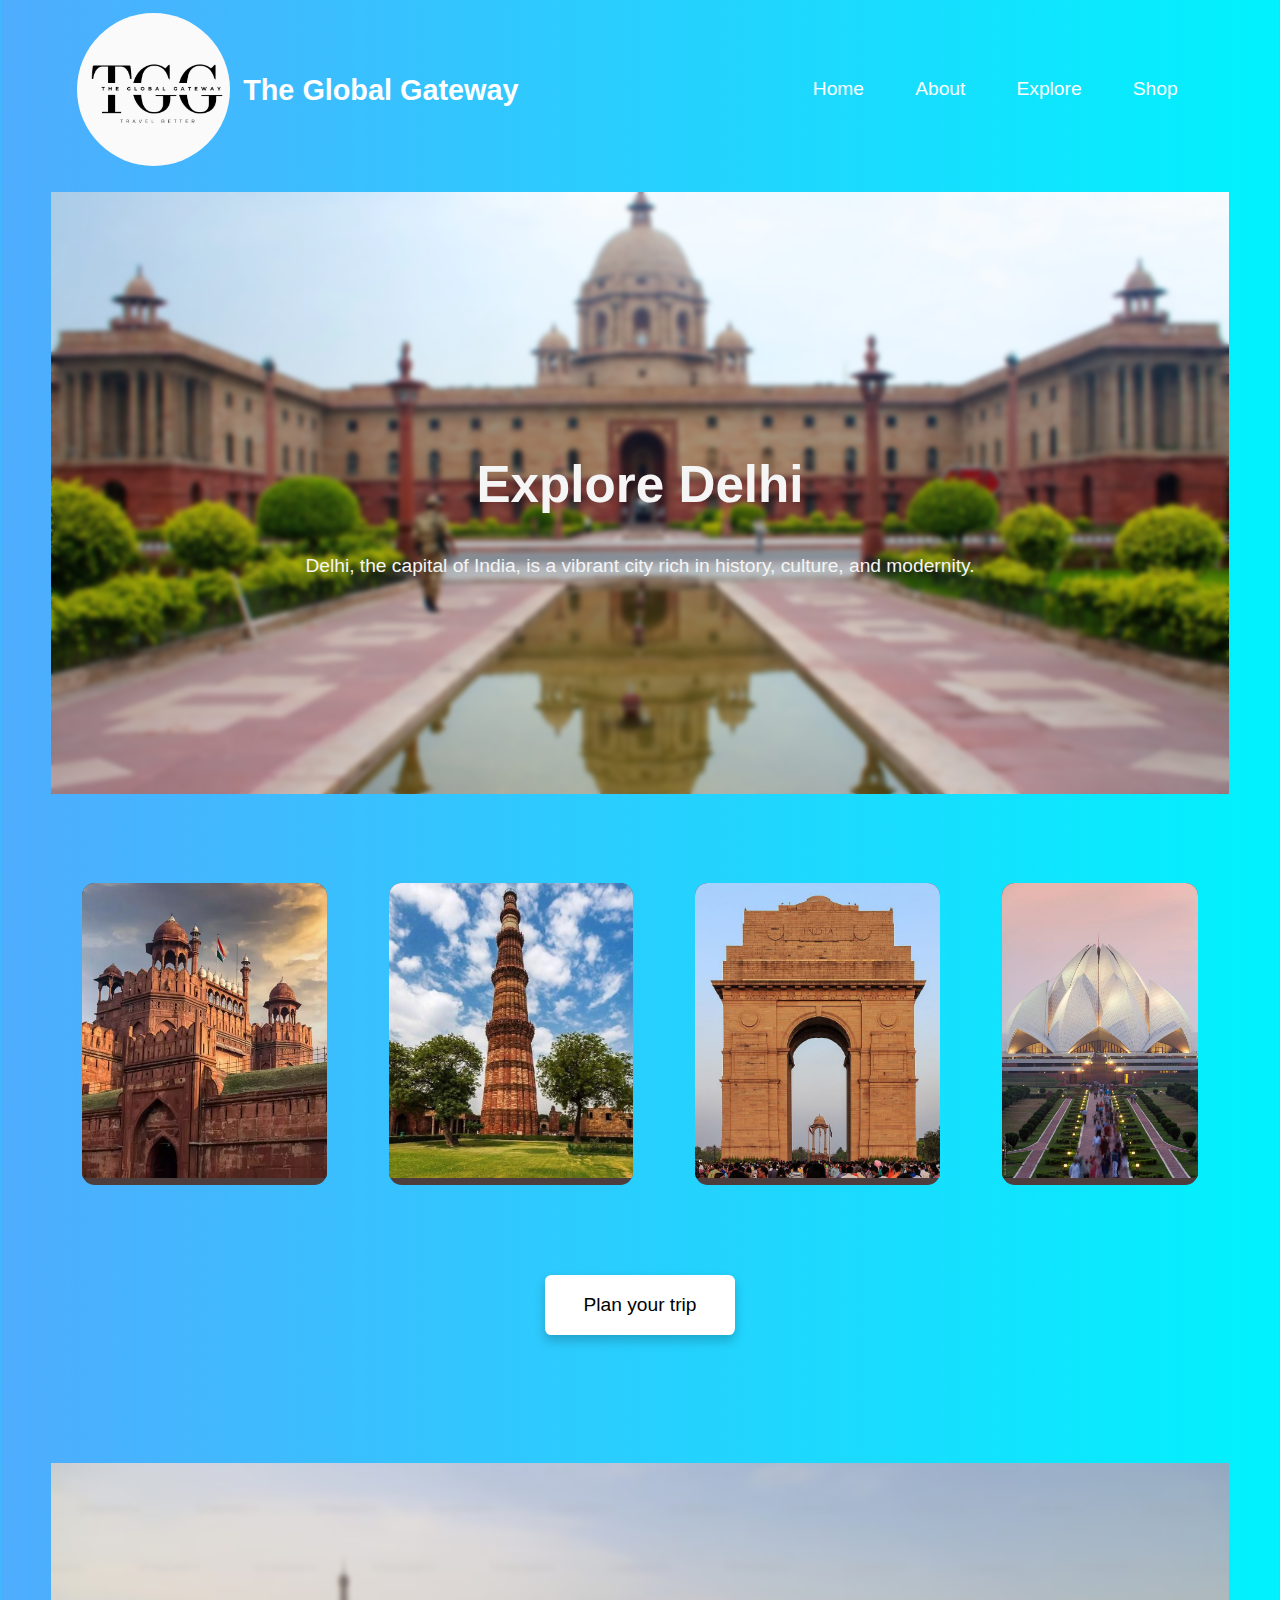
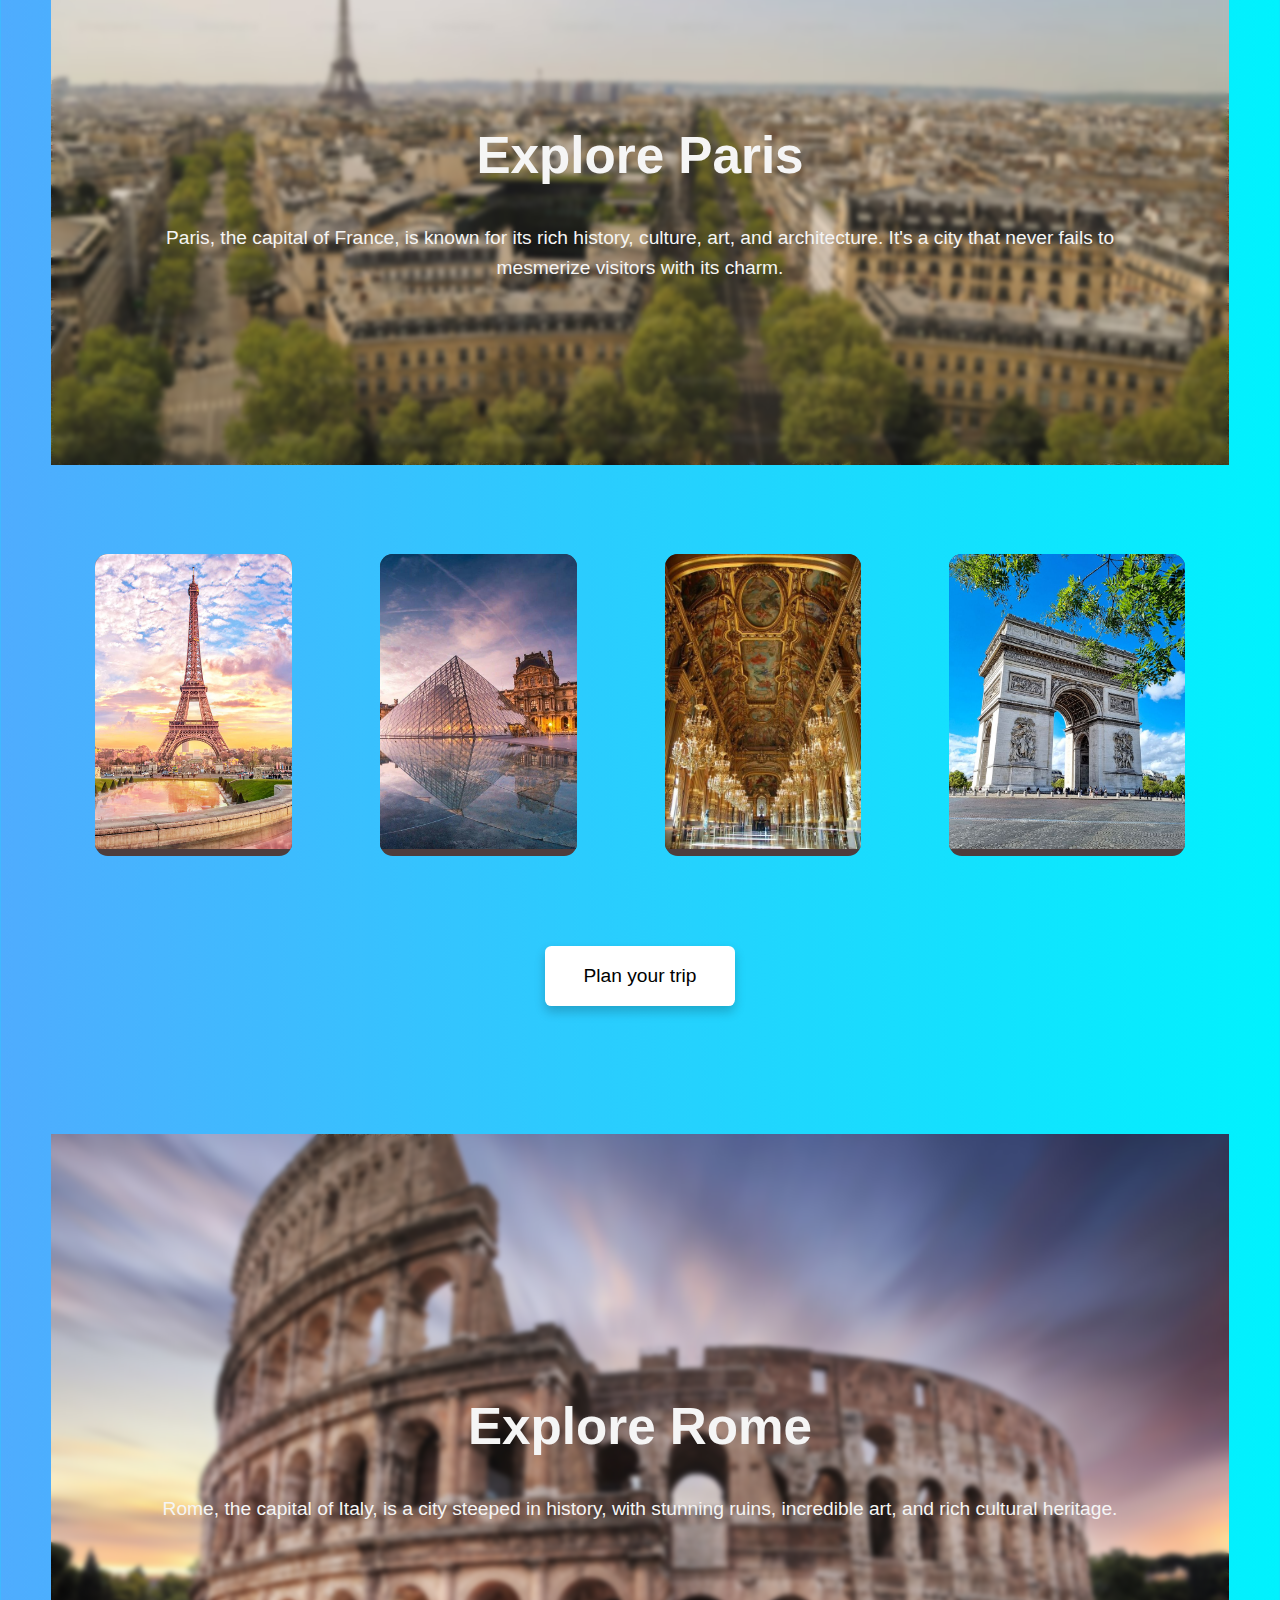
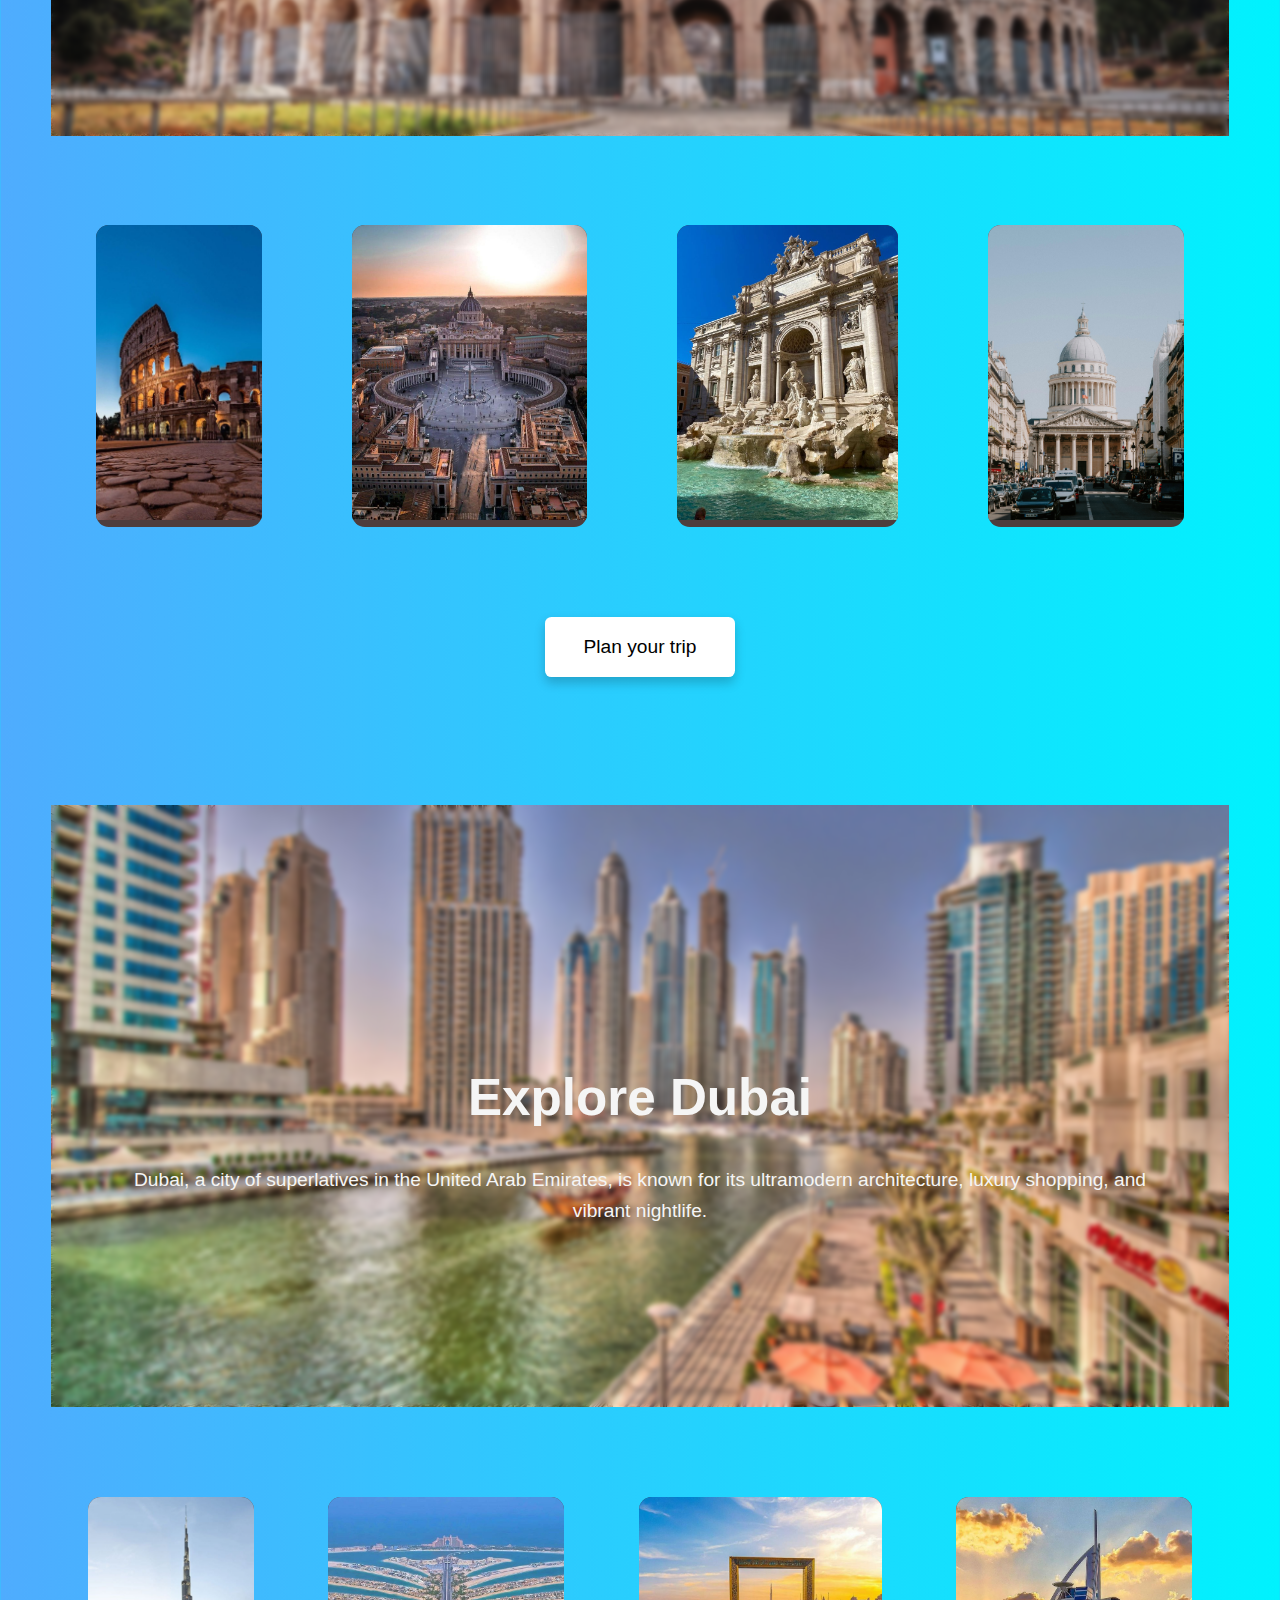
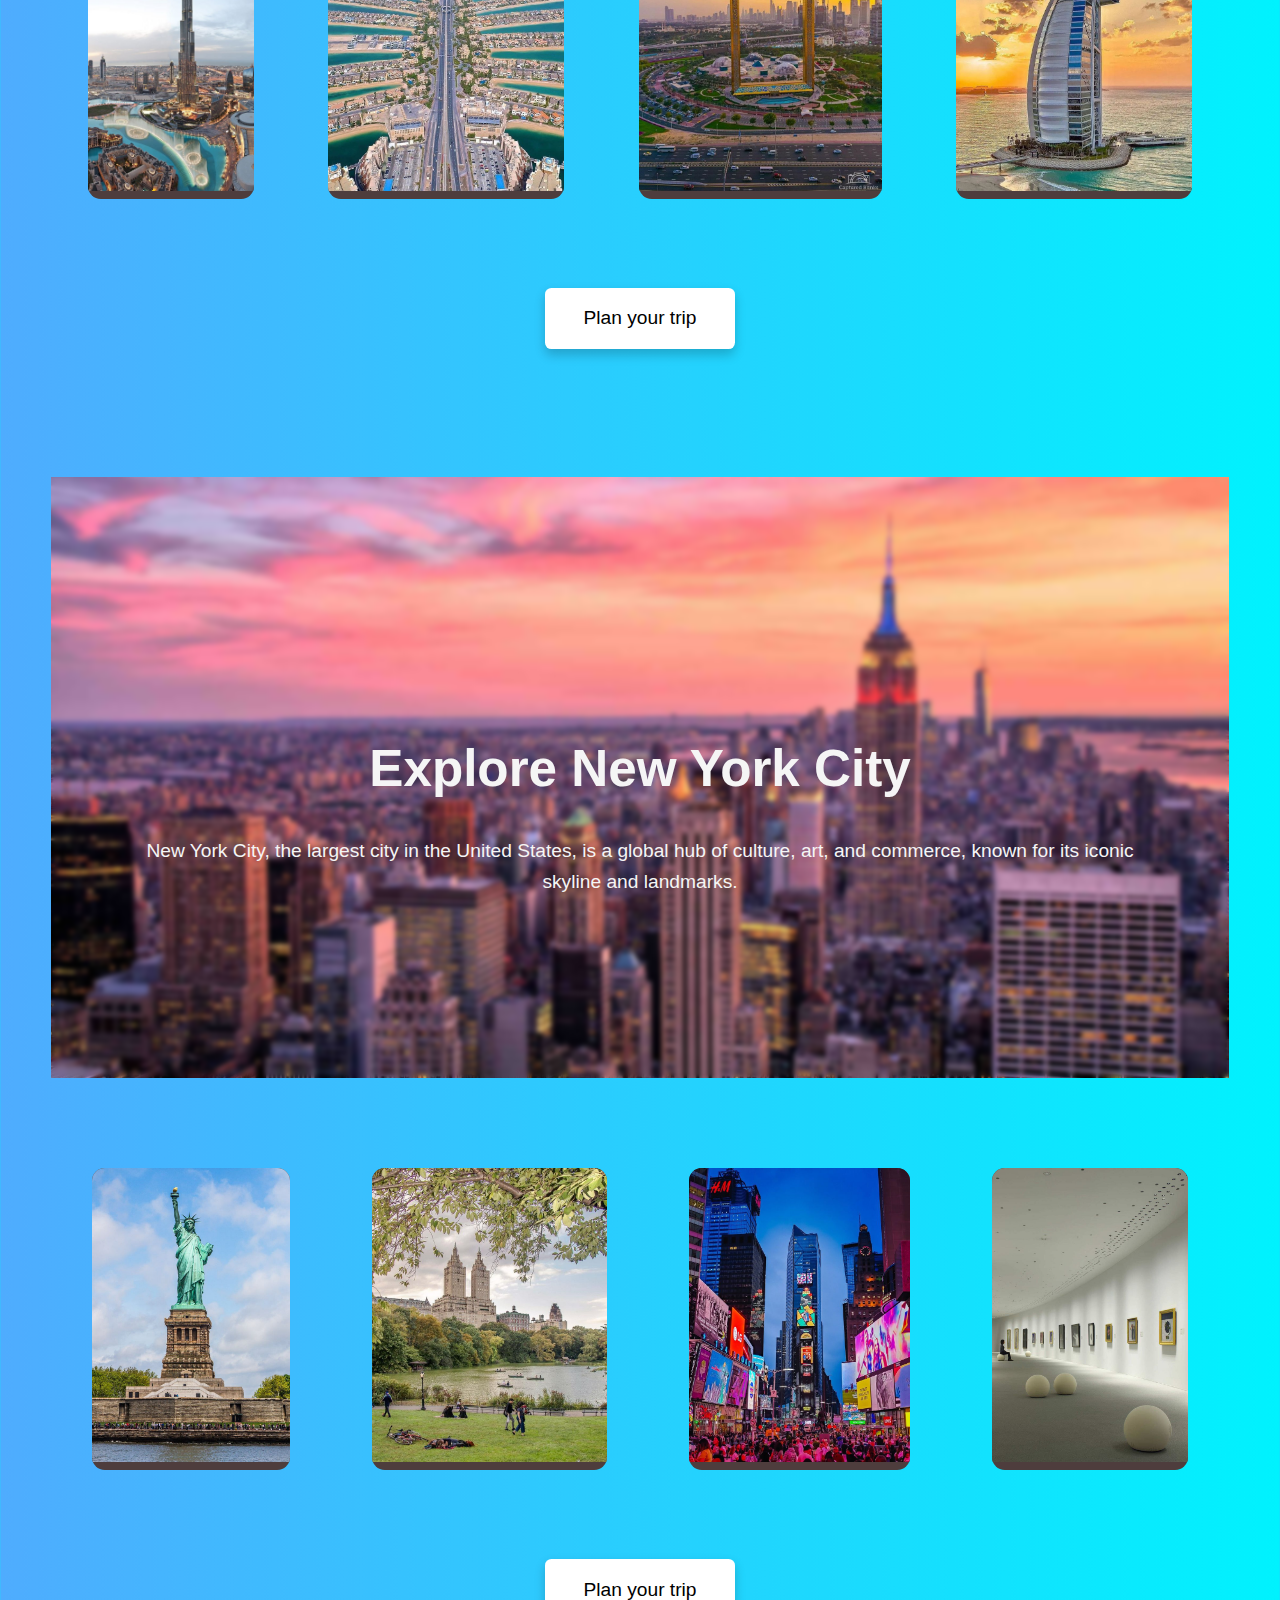
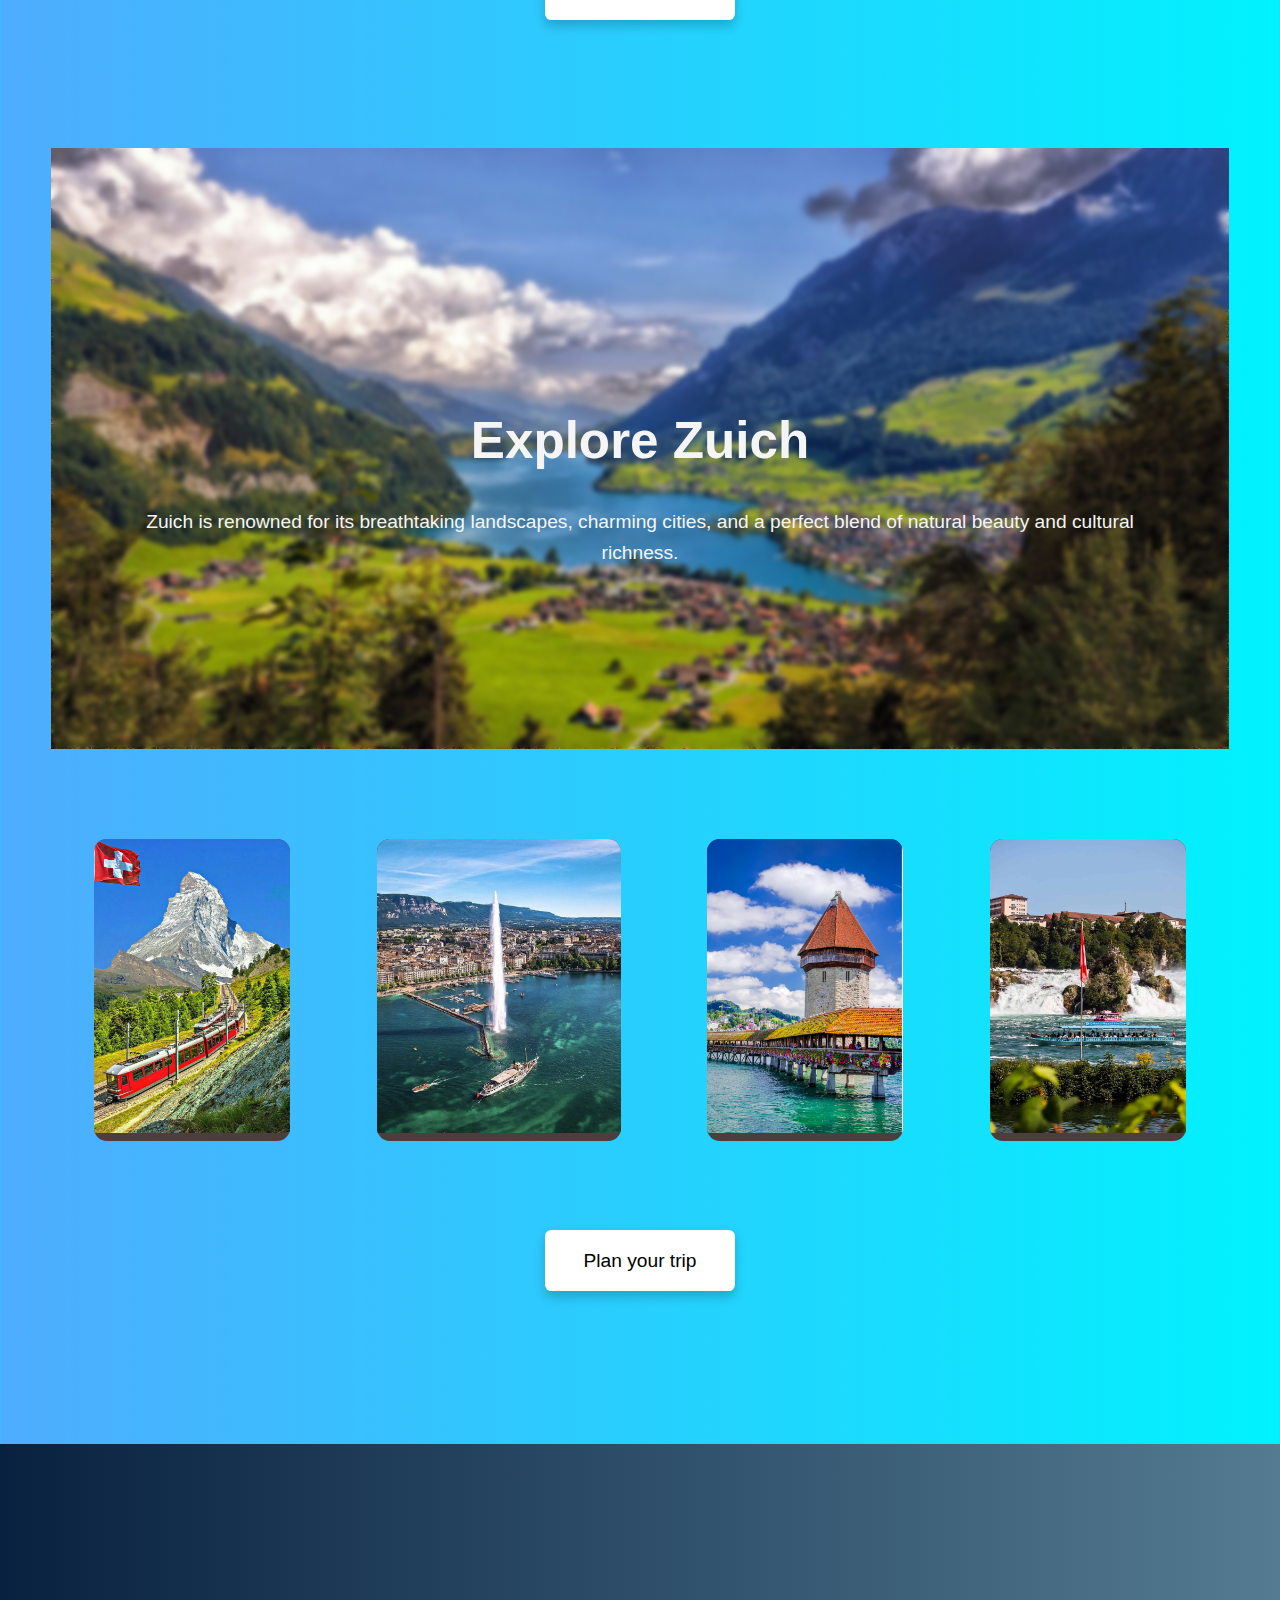
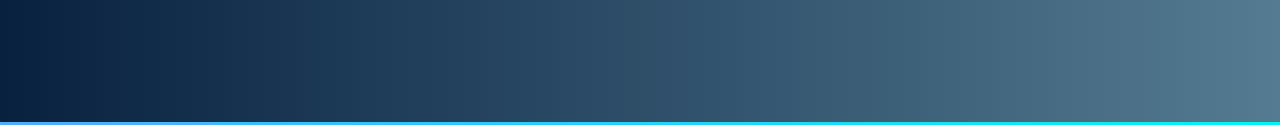
<file: explore.html>
<!DOCTYPE html>
<html lang="en">
<head>
    <meta charset="UTF-8">
    <meta name="viewport" content="width=device-width, initial-scale=1.0">
    <title>Explore the World - The Global Gateway</title>
    <style>
        body {
            margin: 0;
            font-family: "Nunito", sans-serif;
            color: white;
            line-height: 1.6;
            background-image: linear-gradient(to right, #4facfe 0%, #00f2fe 100%);
        }
        
        header {
            margin-top: 1vw;
            display: flex;
            align-items: center;
            justify-content: space-between;
            padding: 0 8vw;
            position: relative;
            z-index: 100;
        }
        
        .logo {
            display: flex;
            align-items: center;
            color: white;
            font-size: 1.5vw;
            font-weight: bold;
        }
        
        .logo img {
            height: 12vw;
            margin-right: 1vw;
            margin-left: -2vw;
            border-radius: 50%;
            position: relative;
            transition: transform 0.3s cubic-bezier(0.075, 0.82, 0.165, 1);
        }
        
        .logo img:hover {
            transform: scale3d(0.9, 0.9, 0.9);
        }

        nav {
            display: flex;
            gap: 4vw;
        }
        
        nav a {
            color: white;
            text-decoration: none;
            font-size: 1.5vw;
            position: relative;
        }
        
        nav a::after {
            content: '';
            position: absolute;
            width: 0;
            height: 0.2vw;
            display: block;
            background: white;
            transition: width .3s;
            bottom: -0.5vw;
            left: 0;
        }
        
        nav a:hover::after {
            width: 100%;
        }
        
        .container {
            padding: 2vw 4vw;
        }
        
        .city-section {
            margin-bottom: 10vw;
        }
        
        .city-intro {
            position: relative;
            color: whitesmoke;
            align-items: center;
            padding-top: 17vw;
            background: url('Paris.jpg') no-repeat center center/cover;
            height: 30vw;
            text-align: center;
            margin-bottom: 5vw;
            overflow: hidden;
        }

        .city-intro::before {
            content: '';
            position: absolute;
            top: 0;
            left: 0;
            width: 100%;
            height: 100%;
            background: inherit;
            filter: blur(.2vw);
            z-index: 1;
        }
        
        .city-section .overlay {
            position: absolute;
            top: 1vw;
            left: 1vw;
            right: 1vw;
            bottom: 1vw;
        }
        
        .city-section .city-section {
            position: relative;
            z-index: 2;
        }
        
        .city-intro {
            text-align: center;
            margin-bottom: 5vw;
        }
        
        .city-intro h1 {
            font-size: 4vw;
            z-index: 2;
            position: relative;
            margin-bottom: 2vw;
        }
        
        .city-intro p {
            font-size: 1.5vw;
            max-width: 80vw;
            z-index: 2;
            position: relative;
            margin: 0 auto;
        }
        
        .famous-places {
            display: flex;
            justify-content: space-around;
            flex-wrap: wrap;
            transition: all 0.5s ease;
            z-index: 1;
        }
        
        .place-card {
            position: relative;
            background-color: #4e3d3d;
            border-radius: 1vw;
            overflow: hidden;
            margin: 2vw;
            max-width: 19.1vw;
            transition: transform 0.5s ease;
        }
        
        .place-card img {
            width: 100%;
            height: 23vw;
            object-fit: cover;
            overflow: hidden;
            transition: transform 0.5s ease;
        }

        .place-card .overlay-content {
            position: absolute;
            top: 0;
            left: 0;
            right: 0;
            bottom: 0;
            background-color: rgba(0, 0, 0, 0.7);
            color: white;
            padding: 2vw;
            opacity: 0;
            transition: opacity 0.5s ease, transform 0.5s ease;
            transform: translateY(100%);
        }

        .place-card:hover img {
            transform: scale(1.2);
            filter: blur(2px);
        }

        .place-card:hover .overlay-content {
            opacity: 1;
            transform: translateY(0);
        }
        
        .place-card h2 {
            font-size: 1.5vw;
            margin: 1vw;
        }
        
        .place-card p {
            font-size: 1vw;
            margin: 1.2vw;
            color: #ccc;
        }
        
        .know-more {
            text-align: center;
            margin-top: 5vw;
        }

        .know-more a{
            color: black;
            text-decoration: none;
        }
        
        .know-more button {
            background-color: white;
            color: black;
            border: none;
            padding: 1.5vw 3vw;
            font-size: 1.5vw;
            cursor: pointer;
            transition: background-color 0.3s, color 0.3s, transform 0.3s;
            border-radius: 0.5vw;
            box-shadow: 0 0.4vw .8vw rgba(0, 0, 0, 0.2);
        }
        
        .know-more button:hover {
            background-color: #4e3d3d;
            color: white;
            transform: scale(1.1);
            box-shadow: 0 0.8vw 1.6vw rgba(0, 0, 0, 0.3);
        }
        
        .know-more button:active {
            transform: scale(0.95);
            box-shadow: 0 0.4vw 0.8vw rgba(0, 0, 0, 0.2);
        }
        
        footer {
            background: hsla(213, 77%, 14%, 1);
            background: linear-gradient(90deg, hsla(213, 77%, 14%, 1) 0%, hsla(202, 27%, 45%, 1) 100%);
            color: #fff;
            padding: .5vw;
            display: flex;
            justify-content: space-around;
            flex-wrap: wrap;
            position: relative;
            transition: background-color 0.3s ease;
        }
        
        .footer-section {
            margin: 2vw;
            opacity: 0;
            transform: translateY(2vw);
            transition: opacity 0.5s, transform 0.5s;
        }
        
        footer:hover .footer-section {
            opacity: 1;
            transform: translateY(0);
        }
        
        .footer-section h3 {
            font-size: 1.5vw;
            margin-bottom: 1vw;
        }
        
        .footer-section p, .footer-section ul {
            font-size: 1.2vw;
            margin: 0;
        }
        
        .footer-section ul {
            list-style: none;
            padding: 0;
        }
        
        .footer-section ul li {
            margin: 0.5vw 0;
        }
        
        .footer-section ul li a {
            color: #fff;
            text-decoration: none;
            transition: color 0.3s;
        }
        
        .footer-section ul li a:hover {
            color: #ccc;
        }
        
        footer p {
            width: 100%;
            text-align: center;
            opacity: 0;
            transform: translateY(2vw); 
            transition: opacity 0.5s ease, transform 0.5s ease;
        }
        
        footer:hover p {
            opacity: 1; 
            transform: translateY(0); 
        }
    </style>
</head>
<body>
    <header>
        <div class="logo">
            <img src="logo.png" alt="Logo">
            <h2>The Global Gateway</h2>
        </div>
        <nav>
            <a href="homepage.html">Home</a>
            <a href="aboutus.html">About</a>
            <a href="explore.html">Explore</a>
            <a href="shop.html">Shop</a>
        </nav>
    </header>

    <div class="container">
        <!-- Delhi Section -->
        <div class="city-section">
            <div class="city-intro" style="background: url('Delhi.jpg') no-repeat center center/cover;">
                <h1>Explore Delhi</h1>
                <p>Delhi, the capital of India, is a vibrant city rich in history, culture, and modernity.</p>
            </div>
            <div class="famous-places">
                <div class="place-card">
                    <img src="Red fort.jpeg" alt="Red Fort">
                    <div class="overlay-content">
                        <h2>Red Fort</h2>
                        <p>A UNESCO World Heritage site, this massive fort is a symbol of India's rich Mughal history.</p>
                    </div>
                </div>
                <div class="place-card">
                    <img src="Qutub Minar.jpeg" alt="Qutub Minar">
                    <div class="overlay-content">
                        <h2>Qutub Minar</h2>
                        <p>The tallest brick minaret in the world, Qutub Minar is a marvel of ancient engineering.</p>
                    </div>
                </div>
                <div class="place-card">
                    <img src="India gate.jpeg" alt="India Gate">
                    <div class="overlay-content">
                        <h2>India Gate</h2>
                        <p>A war memorial dedicated to Indian soldiers, India Gate is an iconic symbol of Delhi.</p>
                    </div>
                </div>
                <div class="place-card">
                    <img src="Lotus Temple.jpeg" alt="Lotus Temple">
                    <div class="overlay-content">
                        <h2>Lotus Temple</h2>
                        <p>Known for its flower-like shape, Lotus Temple is a Baháʼí House of Worship open to all.</p>
                    </div>
                </div>
            </div>
            <div class="know-more">
                <button><a href="budget.html">Plan your trip</a></button>
            </div>
        </div>
    
        <!-- Paris Section -->
        <div class="city-section">
            <div class="city-intro" style="background: url('Paris.jpg') no-repeat center center/cover;">
                <h1>Explore Paris</h1>
                <p>Paris, the capital of France, is known for its rich history, culture, art, and architecture. It's a city that never fails to mesmerize visitors with its charm.</p>
            </div>
            <div class="famous-places">
                <div class="place-card">
                    <img src="Eiffel Tower.jpeg" alt="Eiffel Tower">
                    <div class="overlay-content">
                        <h2>Eiffel Tower</h2>
                        <p>The most iconic landmark in Paris, offering stunning views of the city.</p>
                    </div>
                </div>
                <div class="place-card">
                    <img src="louvre museum.jpeg" alt="Louvre Museum">
                    <div class="overlay-content">
                        <h2>Louvre Museum</h2>
                        <p>The world's largest art museum, home to the Mona Lisa and other masterpieces.</p>
                    </div>
                </div>
                <div class="place-card">
                    <img src="Palais Garnier.jpeg" alt="Palais Garnier">
                    <div class="overlay-content">
                        <h2>Palais Garnier</h2>
                        <p>A magnificent opera house in Paris, known for its opulent architecture and grand chandelier.</p>
                    </div>
                </div>
                <div class="place-card">
                    <img src="Champs-Élysées.jpg" alt="Champs-Élysées">
                    <div class="overlay-content">
                        <h2>Champs-Élysées</h2>
                        <p>One of the most famous avenues in the world, lined with shops, theaters, and cafés.</p>
                    </div>
                </div>
            </div>
            <div class="know-more">
                <button><a href="budget.html">Plan your trip</a></button>
            </div>
        </div>
    
        <!-- Rome Section -->
        <div class="city-section">
            <div class="city-intro" style="background: url('rome.jpg') no-repeat center center/cover;">
                <h1>Explore Rome</h1>
                <p>Rome, the capital of Italy, is a city steeped in history, with stunning ruins, incredible art, and rich cultural heritage.</p>
            </div>
            <div class="famous-places">
                <div class="place-card">
                    <img src="Colosseum.jpeg" alt="Colosseum">
                    <div class="overlay-content">
                        <h2>Colosseum</h2>
                        <p>An ancient amphitheater that stands as a testament to Roman engineering.</p>
                    </div>
                </div>
                <div class="place-card">
                    <img src="Vatican City.jpeg" alt="Vatican City">
                    <div class="overlay-content">
                        <h2>Vatican City</h2>
                        <p>The spiritual and administrative center of the Roman Catholic Church.</p>
                    </div>
                </div>
                <div class="place-card">
                    <img src="Trevi Fountain.jpeg" alt="Trevi Fountain">
                    <div class="overlay-content">
                        <h2>Trevi Fountain</h2>
                        <p>One of the most famous fountains in the world, known for its breathtaking sculptures.</p>
                    </div>
                </div>
                <div class="place-card">
                    <img src="Pantheon.jpg" alt="Pantheon">
                    <div class="overlay-content">
                        <h2>Pantheon</h2>
                        <p>An ancient temple with a magnificent dome, now a church.</p>
                    </div>
                </div>
            </div>
            <div class="know-more">
                <button><a href="budget.html">Plan your trip</a></button>
            </div>
        </div>
    
        <!-- Dubai Section -->
        <div class="city-section">
            <div class="city-intro" style="background: url('Dubai.jpg') no-repeat center center/cover;">
                <h1>Explore Dubai</h1>
                <p>Dubai, a city of superlatives in the United Arab Emirates, is known for its ultramodern architecture, luxury shopping, and vibrant nightlife.</p>
            </div>
            <div class="famous-places">
                <div class="place-card">
                    <img src="Burj Khalifa.jpeg" alt="Burj Khalifa">
                    <div class="overlay-content">
                        <h2>Burj Khalifa</h2>
                        <p>The tallest building in the world, offering breathtaking views from its observation deck.</p>
                    </div>
                </div>
                <div class="place-card">
                    <img src="Palm Jumeirah.jpeg" alt="Palm Jumeirah">
                    <div class="overlay-content">
                        <h2>Palm Jumeirah</h2>
                        <p>A man-made island shaped like a palm tree, home to luxury hotels and residences.</p>
                    </div>
                </div>
                <div class="place-card">
                    <img src="Dubai Frame.jpeg" alt="Dubai Frame">
                    <div class="overlay-content">
                        <h2>Dubai Frame</h2>
                        <p>A unique architectural landmark that offers panoramic views of both old and new Dubai.</p>
                    </div>
                </div>
                <div class="place-card">
                    <img src="Burj Al Arab.jpeg" alt="Burj Al Arab">
                    <div class="overlay-content">
                        <h2>Burj Al Arab</h2>
                        <p>An iconic luxury hotel, known for its distinctive sail-shaped silhouette and opulent interiors.</p>
                    </div>
                </div>
            </div>
            <div class="know-more">
                <button>Plan your trip</button>
            </div>
        </div>
    
        <!-- New York City Section -->
        <div class="city-section">
            <div class="city-intro" style="background: url('New york city.jpg') no-repeat center center/cover;">
                <h1>Explore New York City</h1>
                <p>New York City, the largest city in the United States, is a global hub of culture, art, and commerce, known for its iconic skyline and landmarks.</p>
            </div>
            <div class="famous-places">
                <div class="place-card">
                    <img src="Statue of Liberty.jpeg" alt="Statue of Liberty">
                    <div class="overlay-content">
                        <h2>Statue of Liberty</h2>
                        <p>A symbol of freedom and democracy, located on Liberty Island.</p>
                    </div>
                </div>
                <div class="place-card">
                    <img src="Central Park.jpeg" alt="Central Park">
                    <div class="overlay-content">
                        <h2>Central Park</h2>
                        <p>A vast green oasis in the heart of Manhattan, offering numerous outdoor activities.</p>
                    </div>
                </div>
                <div class="place-card">
                    <img src="Times Square.jpeg" alt="Times Square">
                    <div class="overlay-content">
                        <h2>Times Square</h2>
                        <p>Known as "The Crossroads of the World," it's famous for its bright lights and Broadway shows.</p>
                    </div>
                </div>
                <div class="place-card">
                    <img src="Museum of Modern Art.jpeg" alt="Museum of Modern Art">
                    <div class="overlay-content">
                        <h2>Museum of Modern Art</h2>
                        <p>One of the most influential modern art museums in the world, featuring works by Van Gogh, Picasso, and Warhol.</p>
                    </div>
                </div>
            </div>
            <div class="know-more">
                <button>Plan your trip</button>
            </div>
        </div>
    
        <!-- Switzerland Section -->
        <div class="city-section">
            <div class="city-intro" style="background: url('Switzerland.jpg') no-repeat center center/cover;">
                <h1>Explore Zuich</h1>
                <p>Zuich is renowned for its breathtaking landscapes, charming cities, and a perfect blend of natural beauty and cultural richness.</p>
            </div>
            <div class="famous-places">
                <div class="place-card">
                    <img src="Matterhorn.jpeg" alt="Matterhorn">
                    <div class="overlay-content">
                        <h2>Matterhorn</h2>
                        <p>One of the most iconic mountains in the world, famous for its pyramid-like shape and stunning alpine views.</p>
                    </div>
                </div>
                <div class="place-card">
                    <img src="Lake Geneva.jpeg" alt="Lake Geneva">
                    <div class="overlay-content">
                        <h2>Lake Geneva</h2>
                        <p>A beautiful lake shared by Switzerland and France, known for its picturesque scenery and charming lakeside towns.</p>
                    </div>
                </div>
                <div class="place-card">
                    <img src="Chapel Bridge.jpeg" alt="Chapel Bridge">
                    <div class="overlay-content">
                        <h2>Chapel Bridge</h2>
                        <p>A historic wooden bridge in Lucerne, adorned with paintings and offering a scenic view of the Reuss River.</p>
                    </div>
                </div>
                <div class="place-card">
                    <img src="The Rhine Falls.jpeg" alt="Rhine Falls">
                    <div class="overlay-content">
                        <h2>Rhine Falls</h2>
                        <p>Europe's largest waterfall, located near the town of Schaffhausen, offering spectacular views and boat trips close to the falls.</p>
                    </div>
                </div>
            </div>
            <div class="know-more">
                <button>Plan your trip</button>
            </div>
        </div>
    </div>
    </div>
</body>
<footer id="footer">
    <div class="footer-section">
        <h3>The Global Gateway</h3>
        <p>Travel with us and explore the world without limits.</p>
    </div>
    <div class="footer-section">
        <h3>About</h3>
        <ul>
            <li><a href="#about-us">About Us</a></li>
            <li><a href="#features">Features</a></li>
            <li><a href="#news-blog">News & Blog</a></li>
        </ul>
    </div>
    <div class="footer-section">
        <h3>Company</h3>
        <ul>
            <li><a href="#faqs">FAQs</a></li>
            <li><a href="#history">History</a></li>
            <li><a href="#testimonials">Testimonials</a></li>
        </ul>
    </div>
    <div class="footer-section">
        <h3>Contact</h3>
        <ul>
            <li><a href="#call-center">Call Center</a></li>
            <li><a href="#support-center">Support Center</a></li>
            <li><a href="#contact-us">Contact Us</a></li>
        </ul>
    </div>
    <div class="footer-section">
        <h3>Support</h3>
        <ul>
            <li><a href="#privacy-policy">Privacy Policy</a></li>
            <li><a href="#terms-services">Terms & Services</a></li>
            <li><a href="#payments">Payments</a></li>
        </ul>
    </div>
    <p>&copy; 2024 The Global Gateway. All rights reserved.</p>
</footer>
</html>
</file>
